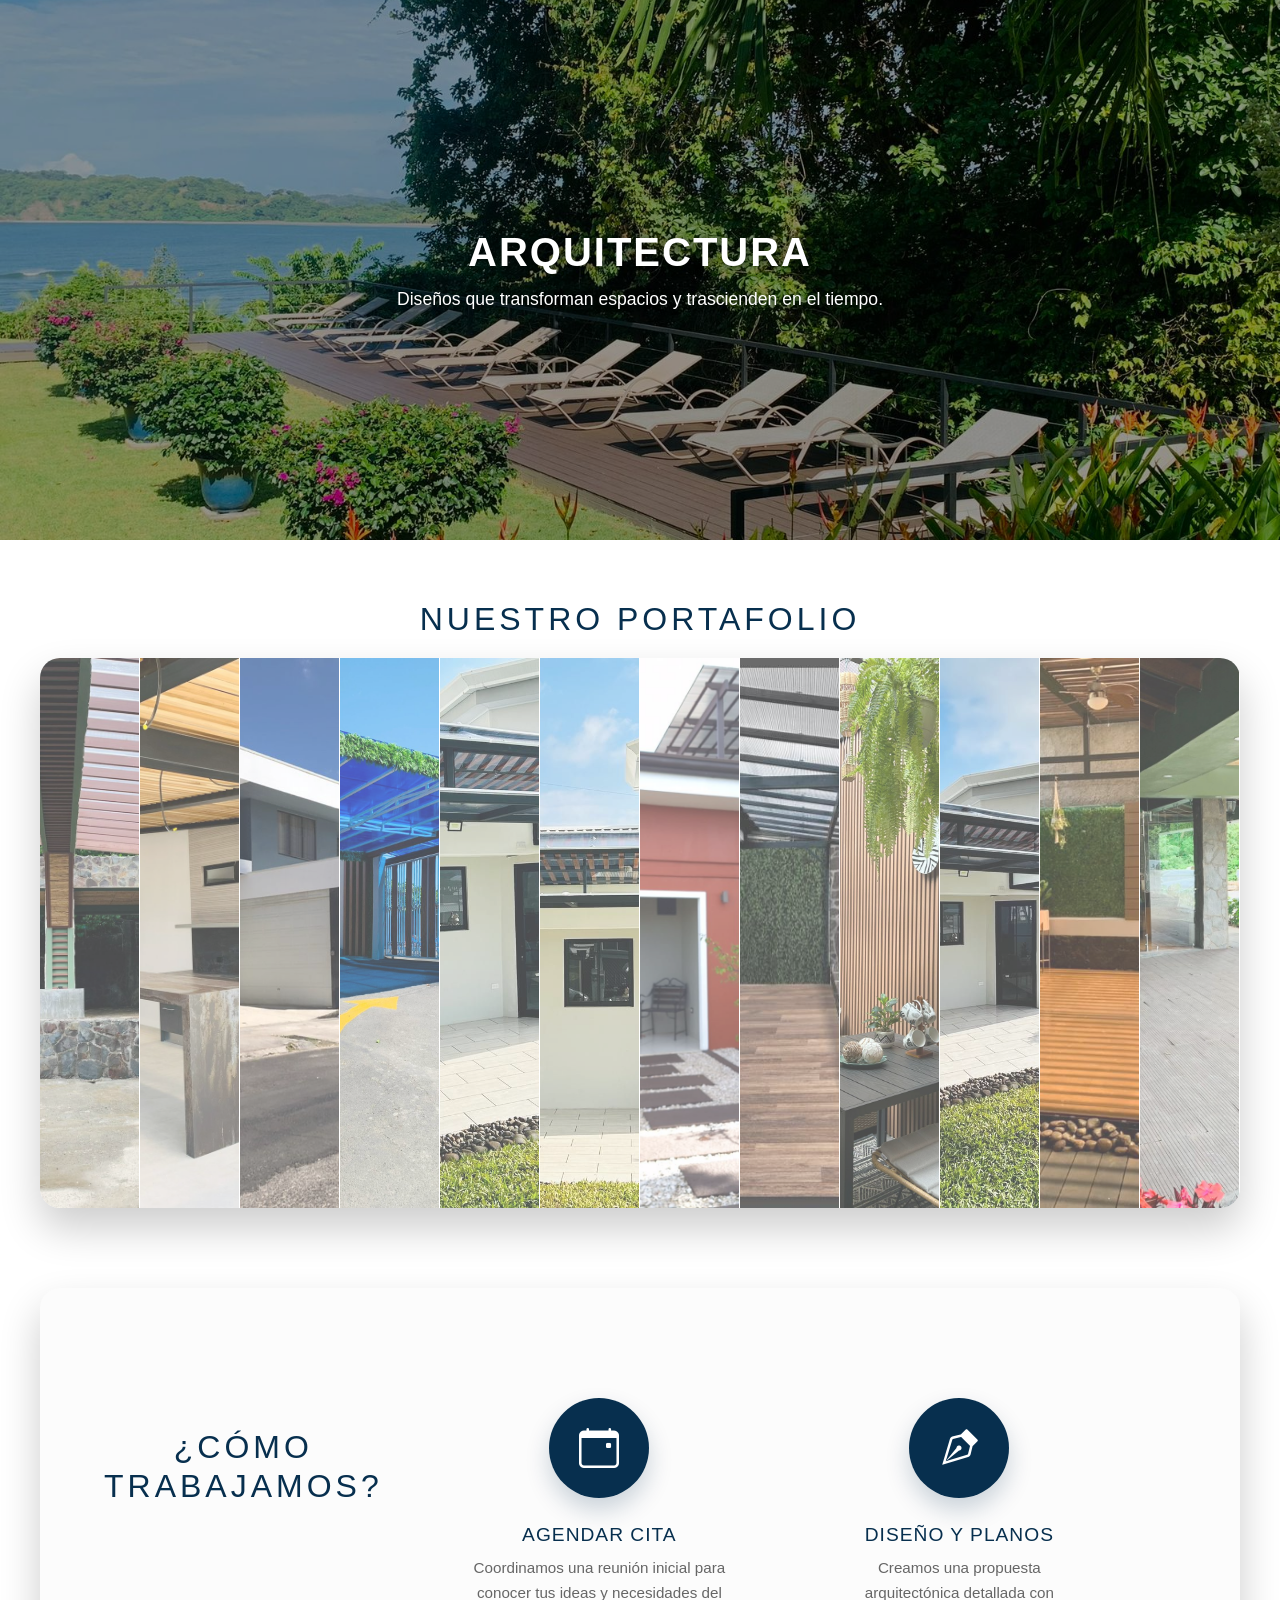
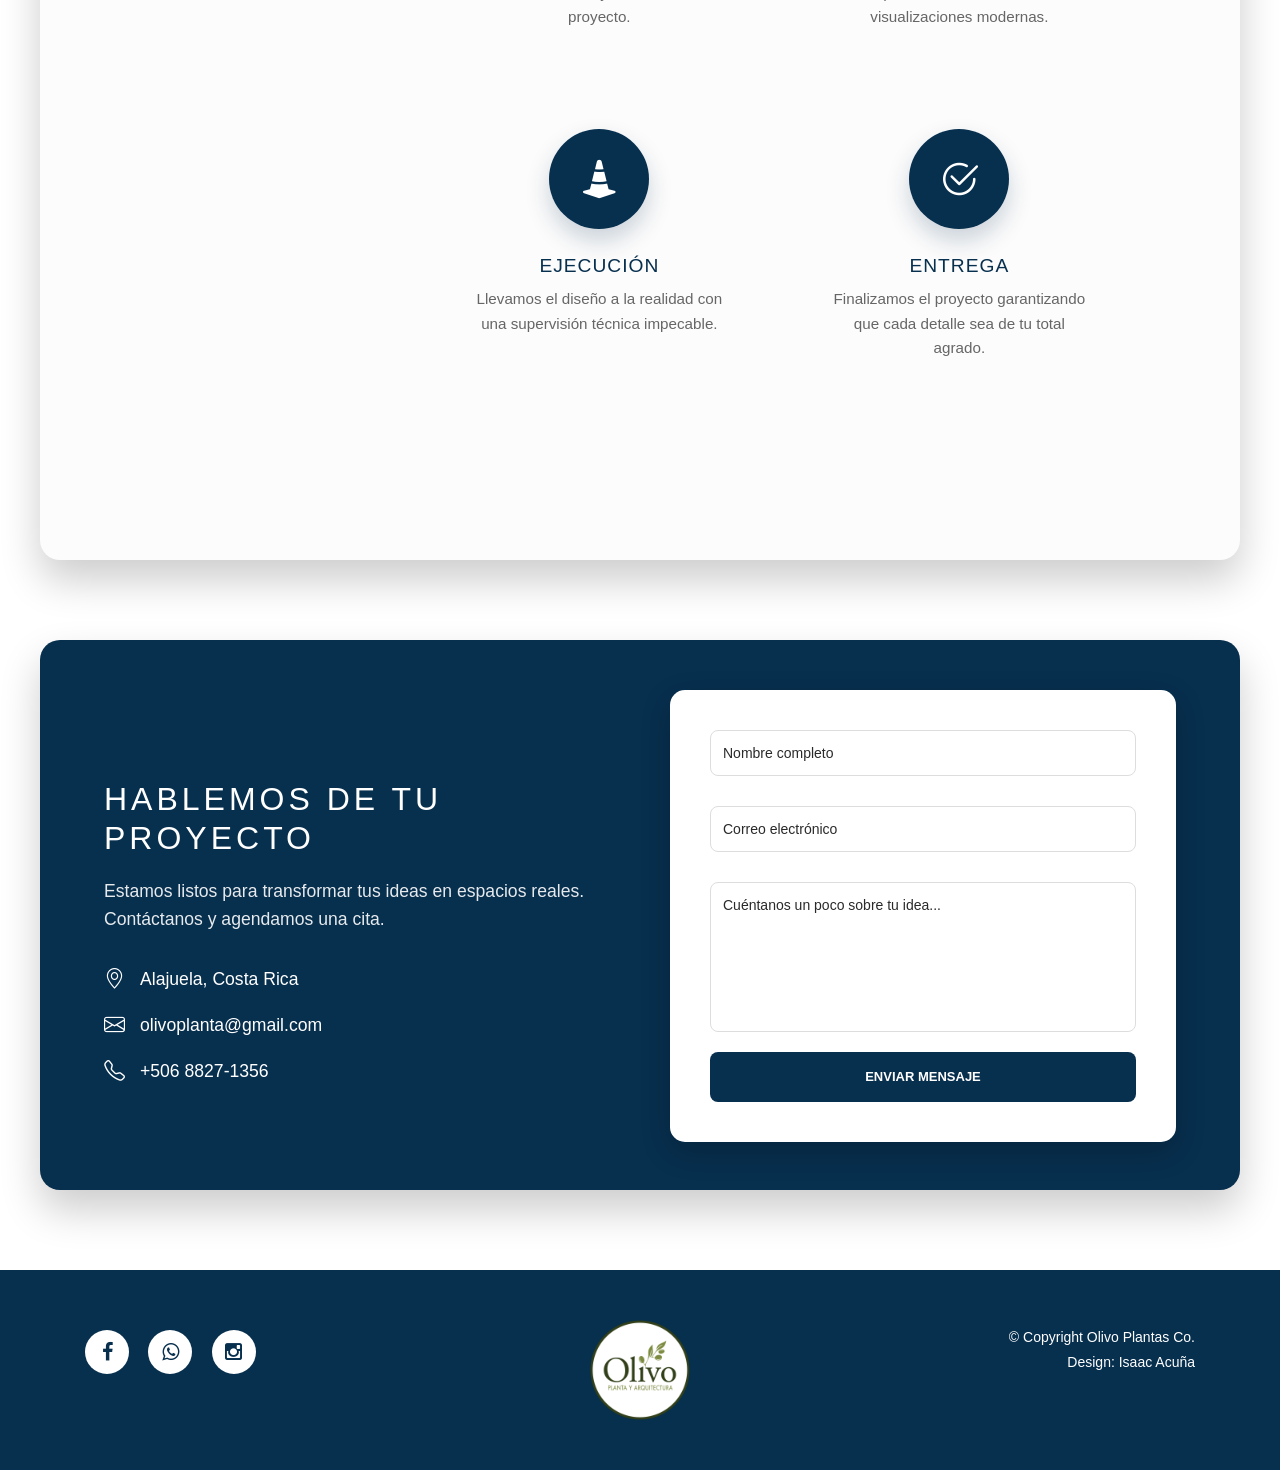
<file: arquitectura.html>
<!doctype html>
<html lang="en">
  <head>
    <meta charset="UTF-8" />
    <meta name="viewport" content="width=device-width, initial-scale=1.0" />
    <title>Arquitectura</title>
    <link
      rel="stylesheet"
      href="https://cdn.jsdelivr.net/npm/bootstrap-icons@1.11.3/font/bootstrap-icons.min.css"
    />
    <link
      rel="stylesheet"
      type="text/css"
      href="assets/css/bootstrap.min.css"
    />

    <link rel="stylesheet" type="text/css" href="assets/css/font-awesome.css" />

    <link rel="stylesheet" href="assets/css/templatemo-klassy-cafe.css" />

    <link rel="stylesheet" href="assets/css/owl-carousel.css" />

    <link rel="stylesheet" href="assets/css/lightbox.css" />

    <link rel="stylesheet" href="assets/css/arquitectura.css" />
  </head>
  <body>
    <div class="hero-container">
      <img
        src="assetsPropio\image\Arquitectura\Arquitectura15.jpeg"
        alt="Arquitectura"
      />
      <div class="hero-text">
        <h1>Arquitectura</h1>
        <p>Diseños que transforman espacios y trascienden en el tiempo.</p>
      </div>
    </div>

    <h2 class="portfolio-title">Nuestro Portafolio</h2>
    <section class="portfolio-accordion" id="portfolio-container"></section>

    <section class="process-section">
      <h2>¿Cómo trabajamos?</h2>
      <div class="process-container">
        <div class="process-step">
          <div class="icon-circle">
            <i class="bi bi-calendar-event"></i>
          </div>
          <h3>Agendar Cita</h3>
          <p>
            Coordinamos una reunión inicial para conocer tus ideas y necesidades
            del proyecto.
          </p>
        </div>

        <div class="process-step">
          <div class="icon-circle">
            <i class="bi bi-vector-pen"></i>
          </div>
          <h3>Diseño y Planos</h3>
          <p>
            Creamos una propuesta arquitectónica detallada con visualizaciones
            modernas.
          </p>
        </div>

        <div class="process-step">
          <div class="icon-circle">
            <i class="bi bi-cone-striped"></i>
          </div>
          <h3>Ejecución</h3>
          <p>
            Llevamos el diseño a la realidad con una supervisión técnica
            impecable.
          </p>
        </div>

        <div class="process-step">
          <div class="icon-circle">
            <i class="bi bi-check2-circle"></i>
          </div>
          <h3>Entrega</h3>
          <p>
            Finalizamos el proyecto garantizando que cada detalle sea de tu
            total agrado.
          </p>
        </div>
      </div>
    </section>

    <section class="contact-section">
      <div class="contact-container">
        <div class="contact-info">
          <h2>Hablemos de tu proyecto</h2>
          <p>
            Estamos listos para transformar tus ideas en espacios reales.
            Contáctanos y agendamos una cita.
          </p>
          <div class="info-item">
            <i class="bi bi-geo-alt"></i>
            <span>Alajuela, Costa Rica</span>
          </div>
          <div class="info-item">
            <i class="bi bi-envelope"></i>
            <span>olivoplanta@gmail.com</span>
          </div>
          <div class="info-item">
            <i class="bi bi-telephone"></i>
            <span>+506 8827-1356</span>
          </div>
        </div>

        <form
          class="contact-form"
          action="https://formspree.io/f/mykbdggb"
          method="POST"
        >
          <input
            type="text"
            name="nombre"
            placeholder="Nombre completo"
            required
          />
          <input
            type="email"
            name="email"
            placeholder="Correo electrónico"
            required
          />
          <textarea
            name="mensaje"
            placeholder="Cuéntanos un poco sobre tu idea..."
            rows="4"
            required
          ></textarea>
          <button type="submit">Enviar Mensaje</button>
        </form>
      </div>
    </section>

    <!-- ***** Footer Start ***** -->
    <footer>
      <div class="container">
        <div class="row">
          <div class="col-lg-4 col-xs-12">
            <div class="right-text-content">
              <ul class="social-icons">
                <li>
                  <a
                    href="https://www.facebook.com/profile.php?id=100063968686211"
                    ><i class="fa fa-facebook"></i
                  ></a>
                </li>
                <li>
                  <a href="https://wa.me/50688271356"
                    ><i class="fa fa-whatsapp"></i
                  ></a>
                </li>
                <li>
                  <a
                    href="https://www.instagram.com/olivoplanta_y_arquitectura/"
                    ><i class="fa fa-instagram"></i
                  ></a>
                </li>
              </ul>
            </div>
          </div>
          <div class="col-lg-4">
            <div class="logo">
              <a href="index.html"
                ><img src="assetsPropio\image\logoOlivoPlantas.png" alt=""
              /></a>
            </div>
          </div>
          <div class="col-lg-4 col-xs-12">
            <div class="left-text-content">
              <p>
                © Copyright Olivo Plantas Co.

                <br />Design: Isaac Acuña
              </p>
            </div>
          </div>
        </div>
      </div>
    </footer>

    <script src="assetsPropio/js/portfolio.js"></script>
  </body>
</html>
</file>
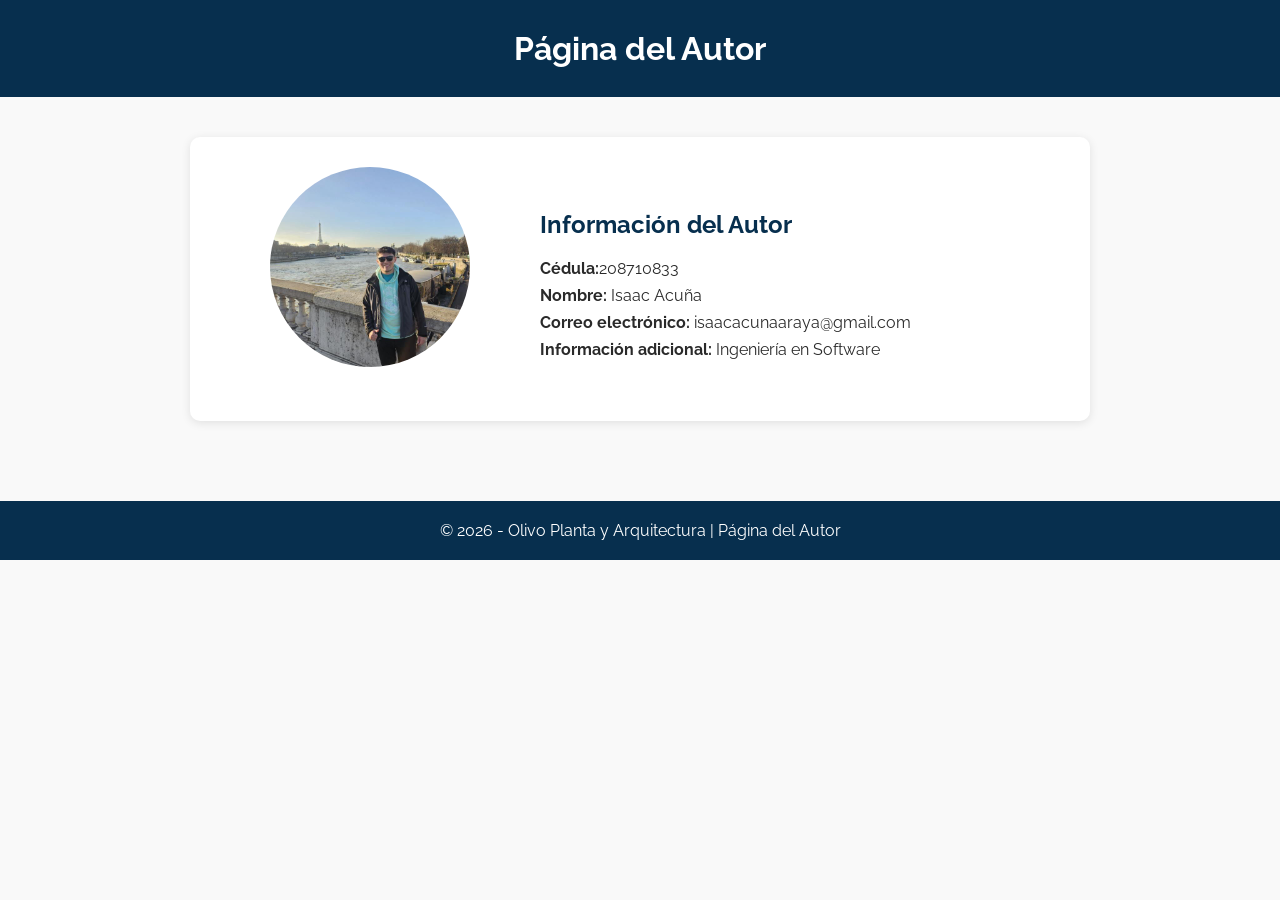
<file: autor.html>
<!doctype html>
<html lang="es">
  <head>
    <meta charset="UTF-8" />
    <meta name="viewport" content="width=device-width, initial-scale=1.0" />
    <title>Página del Autor</title>
    <!-- Fuente opcional desde Google Fonts -->
    <link
      href="https://fonts.googleapis.com/css2?family=Raleway:wght@700&display=swap"
      rel="stylesheet"
    />
    <!-- Enlace al CSS externo -->
    <link rel="stylesheet" href="assets/css/autor.css" />
  </head>
  <body>
    <header>
      <h1>Página del Autor</h1>
    </header>

    <main>
      <section id="autor">
        <div class="foto">
          <img
            src="assetsPropio\image\EquipoTrabajo\autor.jpeg"
            alt="Foto del autor"
          />
        </div>
        <div class="info">
          <h2>Información del Autor</h2>
          <p><strong>Cédula:</strong>208710833</p>
          <p><strong>Nombre:</strong> Isaac Acuña</p>
          <p><strong>Correo electrónico:</strong> isaacacunaaraya@gmail.com</p>
          <p><strong>Información adicional:</strong> Ingeniería en Software</p>
        </div>
      </section>
    </main>

    <footer>© 2026 - Olivo Planta y Arquitectura | Página del Autor</footer>
  </body>
</html>
</file>
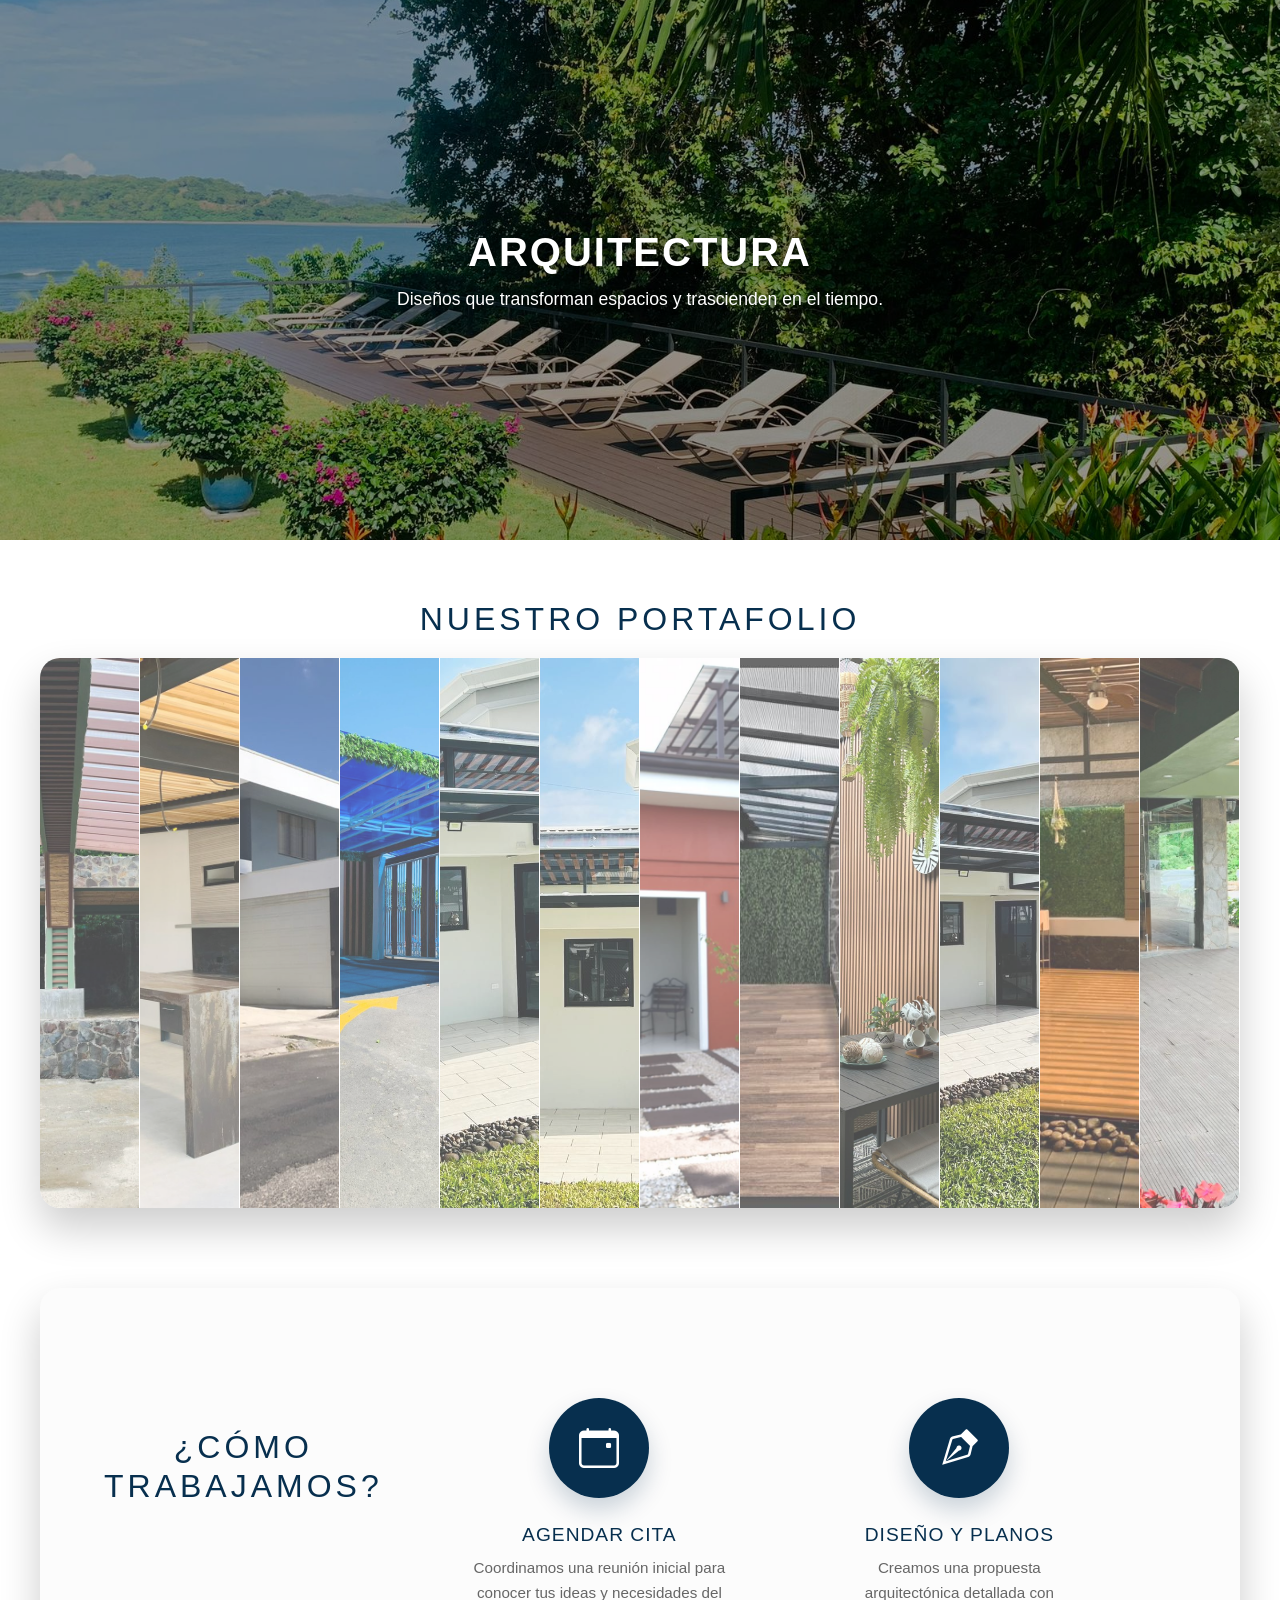
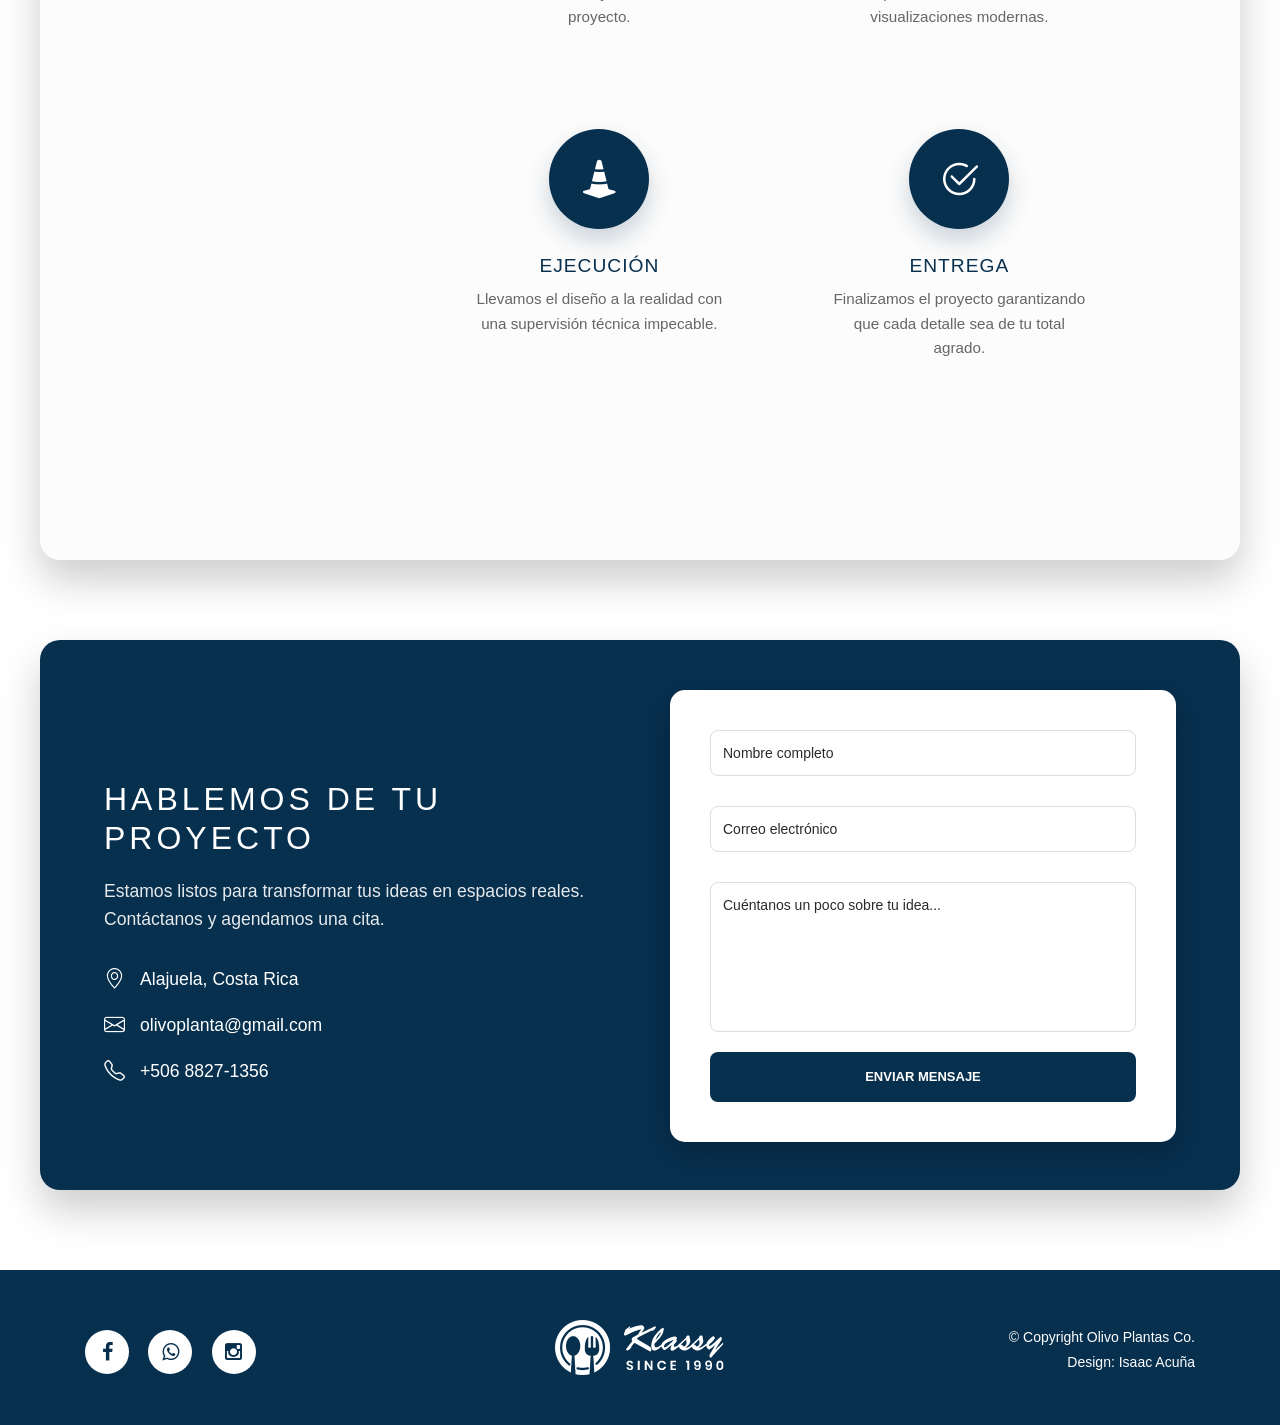
<file: Olivo/OlivoHTML/arquitectura.html>
<!DOCTYPE html>
<html lang="en">
<head>
    <meta charset="UTF-8">
    <meta name="viewport" content="width=device-width, initial-scale=1.0">
    <title>Arquitectura</title>
    <link rel="stylesheet" href="https://cdn.jsdelivr.net/npm/bootstrap-icons@1.11.3/font/bootstrap-icons.min.css">
      <link rel="stylesheet" type="text/css" href="assets/css/bootstrap.min.css">

    <link rel="stylesheet" type="text/css" href="assets/css/font-awesome.css">

    <link rel="stylesheet" href="assets/css/templatemo-klassy-cafe.css">

    <link rel="stylesheet" href="assets/css/owl-carousel.css">

    <link rel="stylesheet" href="assets/css/lightbox.css">

    <link rel="stylesheet" href="assets/css/arquitectura.css">
</head>
<body>
    

<div class="hero-container">
    <img src="assetsPropio\image\Arquitectura\Arquitectura15.jpeg" alt="Arquitectura">
    <div class="hero-text">
        <h1>Arquitectura </h1>
        <p>Diseños que transforman espacios y trascienden en el tiempo.</p>
    </div>
</div>


<h2 class="portfolio-title">Nuestro Portafolio</h2>
<section class="portfolio-accordion">
    <img src="assetsPropio\image\Arquitectura\Arquitectura4.jpeg" alt="">
    <img src="assetsPropio\image\Arquitectura\Arquitectura5.jpeg" alt="">
    <img src="assetsPropio\image\Arquitectura\Arquitectura6.jpeg" alt="">
    <img src="assetsPropio\image\Arquitectura\Arquitectura7.jpeg" alt="">
    <img src="assetsPropio\image\Arquitectura\Arquitectura8.jpeg" alt="">
    <img src="assetsPropio\image\Arquitectura\Arquitectura9.jpeg" alt="">
    <img src="assetsPropio\image\Arquitectura\Arquitectura10.jpeg" alt="">
    <img src="assetsPropio\image\Arquitectura\Arquitectura11.jpeg" alt="">
    <img src="assetsPropio\image\Arquitectura\Arquitectura12.jpeg" alt="">
    <img src="assetsPropio\image\Arquitectura\Arquitectura13.jpeg" alt="">
    <img src="assetsPropio\image\Arquitectura\Arquitectura14.jpeg" alt="">
    <img src="assetsPropio\image\Arquitectura\Arquitectura16.jpeg" alt="">
</section>


<section class="process-section">
    <h2>¿Cómo trabajamos?</h2>
    <div class="process-container">
        <div class="process-step">
            <div class="icon-circle">
                <i class="bi bi-calendar-event"></i>
            </div>
            <h3>Agendar Cita</h3>
            <p>Coordinamos una reunión inicial para conocer tus ideas y necesidades del proyecto.</p>
        </div>

       <div class="process-step">
    <div class="icon-circle">
        <i class="bi bi-vector-pen"></i> 
    </div>
    <h3>Diseño y Planos</h3>
    <p>Creamos una propuesta arquitectónica detallada con visualizaciones modernas.</p>
</div>

        <div class="process-step">
            <div class="icon-circle">
                <i class="bi bi-cone-striped"></i>
            </div>
            <h3>Ejecución</h3>
            <p>Llevamos el diseño a la realidad con una supervisión técnica impecable.</p>
        </div>

        <div class="process-step">
            <div class="icon-circle">
                <i class="bi bi-check2-circle"></i>
            </div>
            <h3>Entrega</h3>
            <p>Finalizamos el proyecto garantizando que cada detalle sea de tu total agrado.</p>
        </div>
    </div>
</section>



<section class="contact-section">
    <div class="contact-container">
        <div class="contact-info">
            <h2>Hablemos de tu proyecto</h2>
            <p>Estamos listos para transformar tus ideas en espacios reales. Contáctanos y agendamos una cita.</p>
            <div class="info-item">
                <i class="bi bi-geo-alt"></i>
                <span>Alajuela, Costa Rica</span>
            </div>
            <div class="info-item">
                <i class="bi bi-envelope"></i>
                <span>olivoplanta@gmail.com</span>
            </div>
            <div class="info-item">
                <i class="bi bi-telephone"></i>
                <span>+506 8827-1356</span>
            </div>
        </div>

      <form class="contact-form" action="https://formspree.io/f/mykbdggb" method="POST">
    <input type="text" name="nombre" placeholder="Nombre completo" required>
    <input type="email" name="email" placeholder="Correo electrónico" required>
    <textarea name="mensaje" placeholder="Cuéntanos un poco sobre tu idea..." rows="4" required></textarea>
    <button type="submit">Enviar Mensaje</button>
</form>
    </div>
</section>



 <!-- ***** Footer Start ***** -->
    <footer>
        <div class="container">
            <div class="row">
                <div class="col-lg-4 col-xs-12">
                    <div class="right-text-content">
                            <ul class="social-icons">
                                <li><a href="https://www.facebook.com/profile.php?id=100063968686211"><i class="fa fa-facebook"></i></a></li>
                                <li><a href="https://wa.me/50688271356"><i class="fa fa-whatsapp"></i></a></li>
                                <li><a href="https://www.instagram.com/olivoplanta_y_arquitectura/"><i class="fa fa-instagram"></i></a></li>
                            </ul>
                    </div>
                </div>
                <div class="col-lg-4">
                    <div class="logo">
                        <a href="index.html"><img src="assets/images/white-logo.png" alt=""></a>
                    </div>
                </div>
                <div class="col-lg-4 col-xs-12">
                    <div class="left-text-content">
                        <p>© Copyright Olivo Plantas Co.
                        
                        <br>Design: Isaac Acuña </p>
                    </div>
                </div>
            </div>
        </div>
    </footer>



</body>
</html>
</file>
<file: assets/css/templatemo-klassy-cafe.css>
/*

TemplateMo 558 Klassy Cafe

https://templatemo.com/tm-558-klassy-cafe

*/

/* ---------------------------------------------
Table of contents
------------------------------------------------
01. font & reset css
02. reset
03. global styles
04. header
05. banner
06. features
07. testimonials
08. contact
09. footer
10. preloader
11. search
12. portfolio

--------------------------------------------- */
/* 
---------------------------------------------
font & reset css
--------------------------------------------- 
*/
@import url("https://fonts.googleapis.com/css?family=Poppins:100,200,300,400,500,600,700,800,900");
/* 
---------------------------------------------
reset
--------------------------------------------- 
*/
html,
body,
div,
span,
applet,
object,
iframe,
h1,
h2,
h3,
h4,
h5,
h6,
p,
blockquote,
div pre,
a,
abbr,
acronym,
address,
big,
cite,
code,
del,
dfn,
em,
font,
img,
ins,
kbd,
q,
s,
samp,
small,
strike,
strong,
sub,
sup,
tt,
var,
b,
u,
i,
center,
dl,
dt,
dd,
ol,
ul,
li,
figure,
header,
nav,
section,
article,
aside,
footer,
figcaption {
  margin: 0;
  padding: 0;
  border: 0;
  outline: 0;
}

.clearfix:after {
  content: ".";
  display: block;
  clear: both;
  visibility: hidden;
  line-height: 0;
  height: 0;
}

.clearfix {
  display: inline-block;
}

html[xmlns] .clearfix {
  display: block;
}

* html .clearfix {
  height: 1%;
}

ul,
li {
  padding: 0;
  margin: 0;
  list-style: none;
}

header,
nav,
section,
article,
aside,
footer,
hgroup {
  display: block;
}

* {
  box-sizing: border-box;
}

html,
body {
  font-family: "Poppins", sans-serif;
  font-weight: 400;
  background-color: #fff;
  font-size: 16px;
  -ms-text-size-adjust: 100%;
  -webkit-font-smoothing: antialiased;
  -moz-osx-font-smoothing: grayscale;
}

a {
  text-decoration: none !important;
}

h1,
h2,
h3,
h4,
h5,
h6 {
  margin-top: 0px;
  margin-bottom: 0px;
}

ul {
  margin-bottom: 0px;
}

p {
  font-size: 14px;
  line-height: 25px;
  color: #2a2a2a;
}

/* 
---------------------------------------------
global styles
--------------------------------------------- 
*/
html,
body {
  background: #fff;
  font-family: "Poppins", sans-serif;
}

::selection {
  background: #072f4e;
  color: #fff;
}

::-moz-selection {
  background: #072f4e;
  color: #fff;
}

@media (max-width: 991px) {
  html,
  body {
    overflow-x: hidden;
  }
  .mobile-top-fix {
    margin-top: 30px;
    margin-bottom: 0px;
  }
  .mobile-bottom-fix {
    margin-bottom: 30px;
  }
  .mobile-bottom-fix-big {
    margin-bottom: 60px;
  }
}

.main-white-button a {
  font-size: 13px;
  color: #072f4e;
  background-color: #fff;
  padding: 12px 25px;
  display: inline-block;
  border-radius: 3px;
  font-weight: 600;
  transition: all 0.3s;
}

.main-white-button a:hover {
  opacity: 0.9;
}

.main-text-button a {
  font-size: 13px;
  color: #fff;
  font-weight: 600;
  transition: all 0.3s;
}

.main-text-button a:hover {
  opacity: 0.9;
}

.section-heading h6 {
  position: relative;
  font-size: 15px;
  color: #072f4e;
  font-weight: 500;
  letter-spacing: 2px;
  text-transform: uppercase;
  padding-left: 40px;
}

.section-heading h6:before {
  width: 30px;
  height: 1px;
  content: "";
  position: absolute;
  left: 0;
  top: 8px;
  background-color: #072f4e;
}

.section-heading h2 {
  line-height: 40px;
  margin-top: 20px;
  margin-bottom: 25px;
  font-size: 30px;
  font-weight: 900;
  color: #2a2a2a;
}

/* 
---------------------------------------------
header
--------------------------------------------- 
*/

.background-header {
  background-color: #fff;
  height: 80px !important;
  position: fixed !important;
  top: 0px;
  left: 0px;
  right: 0px;
  box-shadow: 0px 0px 10px rgba(0, 0, 0, 0.15) !important;
}

.background-header .logo,
.background-header .main-nav .nav li a {
  color: #1e1e1e !important;
}

.background-header .main-nav .nav li:hover a {
  color: #072f4e !important;
}

.background-header .nav li a.active {
  color: #072f4e !important;
}

.header-area {
  background-color: #fff;
  position: absolute;
  top: 0px;
  left: 0px;
  right: 0px;
  z-index: 100;
  height: 100px;
  transition: all 0.5s ease 0s;
}

.header-area .main-nav {
  min-height: 80px;
  background: transparent;
  display: flex;                  /* flexbox para logo + menú */
  justify-content: space-between; /* logo a la izquierda, menú a la derecha */
  align-items: center;            /* centrado vertical */
}

/* Antes estaba pensado para texto, ahora lo dejamos limpio */
.header-area .main-nav .logo {
  float: left;
  transition: all 0.3s ease 0s;
  line-height: normal; /* quitar line-height de texto */
  font-size: 0;        /* anula tamaño de fuente */
  color: inherit;      /* no aplica color de texto */
}

.header-area .main-nav .logo img {
  max-width: 80px;
  height: auto;
  display: block;
}


.background-header .main-nav .logo {
  line-height: normal; /* ya no aplica line-height de texto */
}

.background-header .nav {
  margin-top: 20px !important;
}

.header-area .main-nav .nav {
  float: right;
  margin-top: 30px;
  margin-right: 0px;
  background-color: transparent;
  transition: all 0.3s ease 0s;
  position: relative;
  z-index: 999;
}

.header-area .main-nav .nav li {
  padding-left: 15px;
  padding-right: 15px;
}

.header-area .main-nav .nav li:last-child {
  padding-right: 0px;
}

.header-area .main-nav .nav li a {
  display: block;
  font-weight: 600;
  font-size: 15px;
  color: #2a2a2a;
  text-transform: capitalize;
  transition: all 0.3s ease 0s;
  height: 40px;
  line-height: 40px;
  border: transparent;
  letter-spacing: 1px;
}

.header-area .main-nav .nav li:hover a,
.header-area .main-nav .nav li a.active {
  color: #072f4e !important;
}

.background-header .main-nav .nav li:hover a,
.background-header .main-nav .nav li a.active {
  color: #072f4e !important;
  opacity: 1;
}

.header-area .main-nav .nav li.submenu {
  position: relative;
  padding-right: 30px;
}

.header-area .main-nav .nav li.submenu:after {
  font-family: FontAwesome;
  content: "\f107";
  font-size: 12px;
  color: #2a2a2a;
  position: absolute;
  right: 18px;
  top: 12px;
}

.background-header .main-nav .nav li.submenu:after {
  color: #2a2a2a;
}

.header-area .main-nav .nav li.submenu ul {
  position: absolute;
  width: 200px;
  box-shadow: 0 2px 28px 0 rgba(0, 0, 0, 0.06);
  overflow: hidden;
  top: 50px;
  opacity: 0;
  transform: translateY(+2em);
  visibility: hidden;
  z-index: -1;
  transition:
    all 0.3s ease-in-out 0s,
    visibility 0s linear 0.3s,
    z-index 0s linear 0.01s;
}

.header-area .main-nav .nav li.submenu ul li {
  margin-left: 0px;
  padding-left: 0px;
  padding-right: 0px;
}

.header-area .main-nav .nav li.submenu ul li a {
  opacity: 1;
  display: block;
  background: #f7f7f7;
  color: #2a2a2a !important;
  padding-left: 20px;
  height: 40px;
  line-height: 40px;
  -webkit-transition: all 0.3s ease 0s;
  -moz-transition: all 0.3s ease 0s;
  -o-transition: all 0.3s ease 0s;
  transition: all 0.3s ease 0s;
  position: relative;
  font-size: 13px;
  font-weight: 400;
  border-bottom: 1px solid #eee;
}

.header-area .main-nav .nav li.submenu ul li a:hover {
  background: #fff;
  color: #072f4e !important;
  padding-left: 25px;
}

.header-area .main-nav .nav li.submenu ul li a:hover:before {
  width: 3px;
}

.header-area .main-nav .nav li.submenu:hover ul {
  visibility: visible;
  opacity: 1;
  z-index: 1;
  transform: translateY(0%);
  transition-delay: 0s, 0s, 0.3s;
}

.header-area .main-nav .menu-trigger {
  cursor: pointer;
  display: block;
  position: absolute;
  top: 33px;
  width: 32px;
  height: 40px;
  text-indent: -9999em;
  z-index: 99;
  right: 40px;
  display: none;
}

.background-header .main-nav .menu-trigger {
  top: 23px;
}

.header-area .main-nav .menu-trigger span,
.header-area .main-nav .menu-trigger span:before,
.header-area .main-nav .menu-trigger span:after {
  -moz-transition: all 0.4s;
  -o-transition: all 0.4s;
  -webkit-transition: all 0.4s;
  transition: all 0.4s;
  background-color: #1e1e1e;
  display: block;
  position: absolute;
  width: 30px;
  height: 2px;
  left: 0;
}

.background-header .main-nav .menu-trigger span,
.background-header .main-nav .menu-trigger span:before,
.background-header .main-nav .menu-trigger span:after {
  background-color: #1e1e1e;
}

.header-area .main-nav .menu-trigger span:before,
.header-area .main-nav .menu-trigger span:after {
  -moz-transition: all 0.4s;
  -o-transition: all 0.4s;
  -webkit-transition: all 0.4s;
  transition: all 0.4s;
  background-color: #1e1e1e;
  display: block;
  position: absolute;
  width: 30px;
  height: 2px;
  left: 0;
  width: 75%;
}

.background-header .main-nav .menu-trigger span:before,
.background-header .main-nav .menu-trigger span:after {
  background-color: #1e1e1e;
}

.header-area .main-nav .menu-trigger span:before,
.header-area .main-nav .menu-trigger span:after {
  content: "";
}

.header-area .main-nav .menu-trigger span {
  top: 16px;
}

.header-area .main-nav .menu-trigger span:before {
  -moz-transform-origin: 33% 100%;
  -ms-transform-origin: 33% 100%;
  -webkit-transform-origin: 33% 100%;
  transform-origin: 33% 100%;
  top: -10px;
  z-index: 10;
}

.header-area .main-nav .menu-trigger span:after {
  -moz-transform-origin: 33% 0;
  -ms-transform-origin: 33% 0;
  -webkit-transform-origin: 33% 0;
  transform-origin: 33% 0;
  top: 10px;
}

.header-area .main-nav .menu-trigger.active span,
.header-area .main-nav .menu-trigger.active span:before,
.header-area .main-nav .menu-trigger.active span:after {
  background-color: transparent;
  width: 100%;
}

.header-area .main-nav .menu-trigger.active span:before {
  -moz-transform: translateY(6px) translateX(1px) rotate(45deg);
  -ms-transform: translateY(6px) translateX(1px) rotate(45deg);
  -webkit-transform: translateY(6px) translateX(1px) rotate(45deg);
  transform: translateY(6px) translateX(1px) rotate(45deg);
  background-color: #1e1e1e;
}

.background-header .main-nav .menu-trigger.active span:before {
  background-color: #1e1e1e;
}

.header-area .main-nav .menu-trigger.active span:after {
  -moz-transform: translateY(-6px) translateX(1px) rotate(-45deg);
  -ms-transform: translateY(-6px) translateX(1px) rotate(-45deg);
  -webkit-transform: translateY(-6px) translateX(1px) rotate(-45deg);
  transform: translateY(-6px) translateX(1px) rotate(-45deg);
  background-color: #1e1e1e;
}

.background-header .main-nav .menu-trigger.active span:after {
  background-color: #1e1e1e;
}

.header-area.header-sticky {
  min-height: 80px;
}

.header-area .nav {
  margin-top: 30px;
}

.header-area.header-sticky .nav li a.active {
  color: #072f4e;
}

@media (max-width: 1200px) {
  .header-area .main-nav .nav li {
    padding-left: 12px;
    padding-right: 12px;
  }
  .header-area .main-nav:before {
    display: none;
  }
}

@media (max-width: 767px) {
  .header-area .main-nav .logo {
    color: #1e1e1e;
  }
  .header-area.header-sticky .nav li a:hover,
  .header-area.header-sticky .nav li a.active {
    color: #072f4e !important;
    opacity: 1;
  }
  .header-area.header-sticky .nav li.search-icon a {
    width: 100%;
  }
  .header-area {
    background-color: #f7f7f7;
    padding: 0px 15px;
    height: 100px;
    box-shadow: none;
    text-align: center;
  }
  .header-area .container {
    padding: 0px;
  }
  .header-area .logo {
    margin-left: 30px;
  }
  .header-area .menu-trigger {
    display: block !important;
  }
  .header-area .main-nav {
    overflow: hidden;
  }
  .header-area .main-nav .nav {
    float: none;
    width: 100%;
    display: none;
    -webkit-transition: all 0s ease 0s;
    -moz-transition: all 0s ease 0s;
    -o-transition: all 0s ease 0s;
    transition: all 0s ease 0s;
    margin-left: 0px;
  }
  .header-area .main-nav .nav li:first-child {
    border-top: 1px solid #eee;
  }
  .header-area.header-sticky .nav {
    margin-top: 100px !important;
  }
  .header-area .main-nav .nav li {
    width: 100%;
    background: #fff;
    border-bottom: 1px solid #eee;
    padding-left: 0px !important;
    padding-right: 0px !important;
  }
  .header-area .main-nav .nav li a {
    height: 50px !important;
    line-height: 50px !important;
    padding: 0px !important;
    border: none !important;
    background: #f7f7f7 !important;
    color: #191a20 !important;
  }
  .header-area .main-nav .nav li a:hover {
    background: #eee !important;
    color: #072f4e !important;
  }
  .header-area .main-nav .nav li.submenu ul {
    position: relative;
    visibility: inherit;
    opacity: 1;
    z-index: 1;
    transform: translateY(0%);
    transition-delay: 0s, 0s, 0.3s;
    top: 0px;
    width: 100%;
    box-shadow: none;
    height: 0px;
  }
  .header-area .main-nav .nav li.submenu ul li a {
    font-size: 12px;
    font-weight: 400;
  }
  .header-area .main-nav .nav li.submenu ul li a:hover:before {
    width: 0px;
  }
  .header-area .main-nav .nav li.submenu ul.active {
    height: auto !important;
  }
  .header-area .main-nav .nav li.submenu:after {
    color: #3b566e;
    right: 25px;
    font-size: 14px;
    top: 15px;
  }
  .header-area .main-nav .nav li.submenu:hover ul,
  .header-area .main-nav .nav li.submenu:focus ul {
    height: 0px;
  }
}

@media (min-width: 767px) {
  .header-area .main-nav .nav {
    display: flex !important;
  }
}

/* 
---------------------------------------------
banner
--------------------------------------------- 
*/

#top {
  padding-top: 100px;
}

#top .col-lg-4,
#top .col-lg-8 {
  padding: 0px;
}

#top .left-content {
  background-color: #072f4e; /*Cambio de color sobre el banner*/
  background-position: center center;
  background-repeat: no-repeat;
  background-size: cover;
  position: relative;
  width: 100%;
  height: 100%;
}

#top .left-content .inner-content {
  position: absolute;
  top: 50%;
  left: 50%;
  transform: translate(-50%, -50%);
  text-align: center; /* centramos todo el contenido */
}

/* Logo encima del texto */
#top .left-content .inner-content img {
  max-width: 100px;   /* mismo tamaño que en el footer */
  height: auto;
  display: block;
  margin: 0 auto 15px auto; /* centrado y con espacio debajo */
}

#top .left-content h4 {
  font-family: "Dancing Script", cursive;
  color: #fff;
  font-size: 54px;
  font-weight: 700;
}


#top .left-content h6 {
  font-size: 15px;
  text-transform: uppercase;
  font-weight: 600;
  color: #fff;
  letter-spacing: 3px;
  margin-top: 5px;
}

#top .left-content .main-white-button {
  margin-top: 25px;
  margin-bottom: 10px;
}

#top .left-content .main-white-button a {
  display: inline-block;
}

/* ==== Main CSS === */
.img-fill {
  width: 100%;
  display: block;
  overflow: hidden;
  position: relative;
  text-align: center;
}

.img-fill img {
  min-height: 100%;
  min-width: 100%;
  position: relative;
  display: inline-block;
  max-width: none;
}

*,
*:before,
*:after {
  -webkit-box-sizing: border-box;
  box-sizing: border-box;
  -webkit-font-smoothing: antialiased;
  -moz-osx-font-smoothing: grayscale;
}

.Grid1k {
  padding: 0 15px;
  max-width: 1200px;
  margin: auto;
}

.blocks-box,
.slick-slider {
  margin: 0;
  padding: 0 !important;
}

.slick-slide {
  float: left /* If RTL Make This Right */;
  padding: 0;
}

/* ==== Slider Style === 

Esto fue modificado el 27/2/2026 y se agregó el .Modern-Slider .item .img-fill img 
.Modern-Slider .item .img-fill{
  height:100%;
  max-height: 700px;
  background:#000;
}
*/
.Modern-Slider .item .img-fill {
  height: 700px; /* Forzamos una altura fija en lugar de 100% */
  background: #000;
  overflow: hidden; /* Asegura que nada sobresalga */
  display: flex; /* Ayuda a alinear la imagen interna */
  align-items: center;
}

.Modern-Slider .item .img-fill img {
  width: 100%;
  height: 100%;
  object-fit: cover; /* Evita que las fotos se estiren o se vean raras */
  object-position: center; /* Mantiene el enfoque en el centro de la obra/planta */
}

.Modern-Slider .item .info > div {
  display: inline-block !important;
  vertical-align: middle;
}

.Modern-Slider .NextArrow {
  position: absolute;
  top: 50%;
  transform: translateY(-25px);
  right: 30px;
  width: 50px;
  height: 50px;
  background-color: #072f4e;
  border: 0 none;
  line-height: 44px;
  border-radius: 50%;
  text-align: center;
  font-size: 36px;
  font-family: "FontAwesome";
  color: #fff;
  z-index: 5;
  outline: none;
  opacity: 0.3;
  transition: all 0.3s;
}

.Modern-Slider .NextArrow:hover {
  opacity: 1;
}

.Modern-Slider .NextArrow:before {
  content: "\f105";
}

.Modern-Slider .PrevArrow {
  position: absolute;
  top: 50%;
  transform: translateY(-25px);
  left: 30px;
  width: 50px;
  height: 50px;
  background-color: #072f4e;
  border: 0 none;
  line-height: 44px;
  border-radius: 50%;
  text-align: center;
  font-size: 36px;
  font-family: "FontAwesome";
  color: #fff;
  z-index: 5;
  outline: none;
  opacity: 0.3;
  transition: all 0.3s;
}

.Modern-Slider .PrevArrow:hover {
  opacity: 1;
}

.Modern-Slider .PrevArrow:before {
  content: "\f104";
}

ul.slick-dots {
  display: none !important;
}

.Modern-Slider .item.slick-active {
  animation: Slick-FastSwipeIn 1s both;
}

.Modern-Slider .buttons {
  position: relative;
}

.Modern-Slider {
  background: #000;
}

/* ==== Slick Slider Css Ruls === */
.slick-slider {
  position: relative;
  display: block;
  -webkit-user-select: none;
  -moz-user-select: none;
  -ms-user-select: none;
  user-select: none;
  -webkit-touch-callout: none;
  -khtml-user-select: none;
  -ms-touch-action: pan-y;
  touch-action: pan-y;
  -webkit-tap-highlight-color: transparent;
}
.slick-list {
  position: relative;
  display: block;
  overflow: hidden;
  margin: 0;
  padding: 0;
}
.slick-list:focus {
  outline: none;
}
.slick-list.dragging {
  cursor: hand;
}
.slick-slider .slick-track,
.slick-slider .slick-list {
  -webkit-transform: translate3d(0, 0, 0);
  -ms-transform: translate3d(0, 0, 0);
  transform: translate3d(0, 0, 0);
}
.slick-track {
  position: relative;
  top: 0;
  left: 0;
  display: block;
}
.slick-track:before,
.slick-track:after {
  display: table;
  content: "";
}
.slick-track:after {
  clear: both;
}
.slick-loading .slick-track {
  visibility: hidden;
}
.slick-slide {
  display: none;
  float: left /* If RTL Make This Right */;
  height: 100%;
  min-height: 1px;
}
.slick-slide.dragging img {
  pointer-events: none;
}
.slick-initialized .slick-slide {
  display: block;
}
.slick-loading .slick-slide {
  visibility: hidden;
}
.slick-vertical .slick-slide {
  display: block;
  height: auto;
  border: 1px solid transparent;
}

/*
---------------------------------------------
menu
---------------------------------------------
*/

#menu {
  margin-top: 120px;
  background-color: #fffafa;
  padding: 120px 0px;
}

#menu .section-heading {
  margin-bottom: 80px;
}

.card {
  margin: 0 auto;
  max-width: 100%;
  min-height: 400px;
  overflow: hidden;
  background-size: cover;
  background-repeat: no-repeat;
  overflow: hidden;
}

.card1 {
  background-image: url(../images/menu-item-01.jpg);
}
.card2 {
  background-image: url(../images/menu-item-02.jpg);
}
.card3 {
  background-image: url(../images/menu-item-03.jpg);
}
.card4 {
  background-image: url(../images/menu-item-04.jpg);
}
.card5 {
  background-image: url(../images/menu-item-05.jpg);
}

.info {
  position: relative;
  width: 100%;
  background-color: #072f4e;
  border: 1px solid #072f4e;
  transform: translateY(100%) translateY(120px) translateZ(0);
  transition: transform 0.5s ease-out;
}

.card:hover .info,
.card:hover .info:before {
  transform: translateY(200px) translateZ(0);
}

.title {
  margin: 0;
  padding: 30px 30px 20px 30px;
  font-size: 20px;
  font-weight: 700;
  color: #fff;
}

.description {
  padding: 0px 30px;
  color: #fff;
}

#menu .price h6 {
  position: absolute;
  width: 70px;
  height: 70px;
  background-color: #072f4e;
  font-size: 20px;
  font-weight: 700;
  color: #fff;
  border-radius: 3px;
  text-align: center;
  line-height: 70px;
}

#menu .card .main-text-button {
  margin-left: 30px;
  margin-top: 20px;
  padding-bottom: 30px;
}

#menu .owl-menu-item {
  position: relative;
}

#menu .owl-nav {
  text-align: center;
  position: absolute;
  width: 100%;
  bottom: -80px;
  transform: translateY(5px);
}

#menu .owl-dots {
  display: none;
}

#menu .owl-nav .owl-prev {
  margin-right: 10px;
  outline: none;
}

#menu .owl-nav .owl-prev span,
#menu .owl-nav .owl-next span {
  opacity: 0;
}

#menu .owl-nav .owl-prev:before {
  display: inline-block;
  font-family: "FontAwesome";
  color: #072f4e;
  font-size: 25px;
  font-weight: 700;
  content: "\f104";
}

#menu .owl-nav .owl-prev {
  opacity: 0.75;
  transition: all 0.5s;
}

#menu .owl-nav .owl-prev:hover {
  opacity: 1;
}

#menu .owl-nav .owl-next {
  opacity: 0.75;
  transition: all 0.5s;
}

#menu .owl-nav .owl-next:hover {
  opacity: 1;
}

#menu .owl-nav .owl-next {
  margin-left: 10px;
  outline: none;
}

#menu .owl-nav .owl-next:before {
  display: inline-block;
  font-family: "FontAwesome";
  color: #072f4e;
  font-size: 25px;
  font-weight: 700;
  content: "\f105";
}

/*
---------------------------------------------
chefs
---------------------------------------------
*/

#chefs {
  padding-top: 120px;
}

#chefs .section-heading {
  margin-bottom: 70px;
}

#chefs .section-heading h6 {
  padding-left: 0px;
}

#chefs .section-heading h6:before {
  display: none;
}

#chefs .chef-item {
  text-align: center;
  border: 1px solid #afafaf;
  padding: 5px;
  transition: all 0.5s;
  border-radius: 3px;
  /* CAMBIOS PARA IGUALAR TAMAÑO */
  display: flex;
  flex-direction: column;
  height: 100%;
}

#chefs .chef-item:hover {
  border-color: #072f4e;
}

#chefs .chef-item:hover .down-content h4 {
  color: #072f4e;
}

#chefs .chef-item .thumb {
  position: relative;
  /* ALTURA FIJA PARA EL CONTENEDOR */
  height: 380px;
  overflow: hidden;
}

#chefs .chef-item .thumb img {
  width: 100%;
  /* AJUSTE DE IMAGEN */
  height: 100%;
  object-fit: cover;
  position: relative;
}

#chefs .chef-item .thumb .overlay {
  position: absolute;
  background-color: #2a2a2a;
  border-radius: 3px;
  top: 0;
  bottom: 0;
  left: 0;
  right: 0;
  z-index: 1;
  opacity: 0;
  visibility: hidden;
  transition: all 0.3s;
}

#chefs .chef-item .thumb ul.social-icons {
  position: absolute;
  z-index: 11;
  top: 50%;
  left: 50%;
  transform: translate(-50%, -50%);
  width: 100%;
  transition: all 0.5s;
  opacity: 0;
  visibility: hidden;
}

#chefs .chef-item .thumb ul.social-icons li {
  display: inline-block;
  margin: 0px 5px;
}

#chefs .chef-item .thumb ul.social-icons li a {
  width: 40px;
  height: 40px;
  background-color: #fff;
  color: #2a2a2a;
  border-radius: 50%;
  text-align: center;
  line-height: 40px;
  display: inline-block;
  transition: all 0.5s;
}

#chefs .chef-item .thumb ul.social-icons li a:hover {
  background-color: #072f4e;
}

#chefs .chef-item:hover .overlay {
  opacity: 0.9;
  visibility: visible;
}

#chefs .chef-item:hover ul.social-icons {
  opacity: 1;
  visibility: visible;
}

#chefs .chef-item .down-content {
  padding: 20px 0px;
  /* EXPANSIÓN UNIFORME */
  flex-grow: 1;
  display: flex;
  flex-direction: column;
  justify-content: center;
}

#chefs .chef-item .down-content h4 {
  transition: all 0.3s;
  font-size: 20px;
  font-weight: 700;
  color: #2a2a2a;
}

#chefs .chef-item .down-content span {
  font-size: 14px;
  color: #2a2a2a;
}

/* Aplicar el estilo del párrafo al h2 de la sección equipo */
#chefs .section-heading h2 {
    color: #666 !important;         /* El mismo gris del párrafo */
    font-size: 1.1rem !important;   /* El mismo tamaño de fuente */
    line-height: 1.8 !important;    /* El mismo interlineado */
    font-weight: 400 !important;    /* Peso normal, no negrita */
    max-width: 900px;               /* Limita el ancho como el p */
    margin: 10px auto 0 auto;       /* Lo centra */
    text-transform: none;           /* Quita mayúsculas automáticas */
}

/* 
---------------------------------------------
reservation
--------------------------------------------- 
*/

#reservation .section-heading {
  margin-bottom: 30px;
}

#reservation .section-heading h6 {
  color: #fff;
}

#reservation .section-heading h2 {
  color: #fff;
  font-weight: 700;
}

#reservation .section-heading h6:before {
  background-color: #fff;
}

#reservation p {
  color: #fff;
  margin-bottom: 65px;
}

#reservation {
  margin-top: 120px;
  padding: 120px 0px;
  background-image: url(../images/reservation-bg.jpg);
  background-position: center center;
  background-repeat: no-repeat;
  background-size: cover;
}

#reservation .phone,
#reservation .message {
  background-color: #fff;
  border-radius: 5px;
  text-align: center;
  padding: 0px 0px 20px 0px;
}

#reservation .phone i,
#reservation .message i {
  width: 70px;
  height: 70px;
  display: inline-block;
  text-align: center;
  line-height: 70px;
  color: #fff;
  background-color: #072f4e;
  border-radius: 50%;
  font-size: 24px;
  margin-top: -35px;
  text-align: center;
  margin-left: auto;
  margin-right: auto;
}

#reservation .phone h4,
#reservation .message h4 {
  font-size: 20px;
  font-weight: 700;
  margin-top: 15px;
  margin-bottom: 10px;
}

#reservation .phone span a,
#reservation .message span a {
  font-size: 14px;
  color: #2a2a2a;
  transition: all 0.3s;
}

#reservation .phone span a:hover,
#reservation .message span a:hover {
  color: #072f4e;
}

#contact {
  margin-left: 30px;
  padding: 45px 30px;
  background-color: #fff;
  border-radius: 5px;
}

#contact h4 {
  text-align: center;
  font-weight: 700;
  font-size: 30px;
  color: #2a2a2a;
  margin-bottom: 30px;
}

.datepicker-days {
  padding: 30px;
  cursor: pointer;
}

.contact-form input,
.contact-form textarea,
.contact-form select {
  color: #2a2a2a;
  font-size: 14px;
  border: 1px solid #ddd;
  background-color: #fff;
  width: 100%;
  height: 46px;
  border-radius: 5px;
  outline: none;
  padding-top: 3px;
  padding-left: 20px;
  padding-right: 20px;
  -webkit-appearance: none;
  -moz-appearance: none;
  appearance: none;
  margin-bottom: 15px;
}

.contact-form input:focus,
.contact-form textarea:focus,
.contact-form select:focus {
  border-color: #072f4e;
}

.contact-form button {
  margin-top: -10px;
  font-size: 13px;
  color: #fff;
  background-color: #072f4e;
  padding: 12px 25px;
  width: 100%;
  box-shadow: none;
  border: none;
  display: inline-block;
  border-radius: 3px;
  font-weight: 600;
  transition: all 0.3s;
}

.contact-form button:hover {
  opacity: 0.9;
}

.contact-form textarea {
  height: 150px;
  resize: none;
  padding: 20px;
}

.contact-form ::-webkit-input-placeholder {
  /* Edge */
  color: #2a2a2a;
}

.contact-form :-ms-input-placeholder {
  /* Internet Explorer 10-11 */
  color: #2a2a2a;
}

.contact-form ::placeholder {
  color: #2a2a2a;
}

/* ---------------------------------------------
OFFERS / COLECCIÓN DE PLANTAS
--------------------------------------------- */

/* Espacio extra arriba de la sección completa */
#offers {
  margin-top: 80px; /* ajusta este valor según lo que necesites */
}



/* SEPARACIÓN: Espacio entre selectores y las tarjetas */
#offers .tabs-content {
    margin-top: 50px !important; /* Aumenta este valor si ocupas más separación */
}

/* Contenedores de carga dinámica */
#contenedor-interiores, 
#contenedor-exteriores {
    display: flex !important;
    flex-wrap: wrap;
    width: 100%;
}

/* Contenedor de la tarjeta (Card) */
#offers .tabs-content .tab-item {
    background-color: #fff;
    border-radius: 12px;
    box-shadow: 0px 5px 20px rgba(0, 0, 0, 0.08);
    padding-bottom: 20px;
    overflow: hidden;
    transition: all 0.3s ease;
    /* Control de tamaño: más pequeña y centrada */
    max-width: 320px; 
    margin: 0 auto 30px auto; 
    border: 1px solid #eee;
}

/* Efecto Hover */
#offers .tabs-content .tab-item:hover {
    transform: translateY(-8px);
    box-shadow: 0px 10px 25px rgba(0, 0, 0, 0.12);
}

/* Imagen de la Planta: Ocupa todo el ancho y muestra la base */
#offers .tabs-content img {
    width: 100% !important;
    height: 350px !important; 
    object-fit: cover !important; 
    object-position: center bottom !important; 
    border-radius: 12px 12px 0 0 !important;
    margin-bottom: 15px;
    display: block;
}

/* Título de la Planta */
#offers .tabs-content h4 {
    font-size: 19px;
    font-weight: 700;
    color: #2a2a2a;
    margin-bottom: 8px;
    padding: 0 20px !important;
    text-align: left;
}

/* Descripción */
#offers .tabs-content p {
    font-size: 14px;
    color: #7a7a7a;
    line-height: 22px;
    padding: 0 20px !important;
    margin-bottom: 15px !important;
    text-align: left;
}

/* Ajuste de los iconos de los selectores (Interiores / Exteriores) */
#offers .heading-tabs ul li a img {
    width: 35px !important;
    height: 30px !important;
    margin-right: 10px;
    display: inline-block;
}

/* Manejo de visibilidad de las pestañas */
.tabs-content article {
    display: none;
}

.tabs-content article.active, 
.tabs-content article:target {
    display: block !important;
}
/* 
---------------------------------------------
footer
--------------------------------------------- 
*/

footer {
  margin-top: 60px;
  padding: 50px 0px;
  background-color: #072f4e;
}

footer .left-text-content p {
  margin-top: 5px;
  color: #fff;
  font-size: 14px;
  text-align: right;
}

footer .right-text-content p {
  color: #fff;
  font-size: 14px;
  margin-right: 15px;
  text-transform: uppercase;
}

footer .right-text-content {
  text-align: left;
  margin-top: 10px;
}

footer .logo {
  text-align: center;
}

footer .right-text-content ul li {
  display: inline-block;
  margin-left: 15px;
}
footer .right-text-content ul li:first-child {
  margin-left: 0px;
}

footer .right-text-content ul li a {
  width: 44px;
  height: 44px;
  display: inline-block;
  text-align: center;
  line-height: 44px;
  font-size: 20px;
  background-color: #fff;
  border-radius: 50%;
  color: #072f4e;
  -webkit-transition: all 0.5s ease 0s;
  -moz-transition: all 0.5s ease 0s;
  -o-transition: all 0.5s ease 0s;
  transition: all 0.5s ease 0s;
}

footer .right-text-content ul li a:hover {
  color: #2a2a2a;
}

footer .logo img {
  max-width: 100px;   /* ajusta el ancho máximo del logo */
  height: auto;       /* mantiene proporción */
  display: block;
  margin: 0 auto;     /* centra la imagen */
}


/* 
---------------------------------------------
responsive
--------------------------------------------- 
*/
@media (max-width: 768px) {
    /* --- 1. SECCIÓN SUPERIOR (LOGO Y TEXTO AZUL) --- */
    #top {
        padding-top: 80px !important;
        height: auto !important;
    }

    #top .left-content {
        background-color: #072f4e !important;
        width: 100% !important;
        padding: 0 !important;
        display: block !important;
    }

    /* ESTA ES LA PARTE QUE SOLICITASTE ESPECÍFICAMENTE */
    #top .inner-content {
        padding: 60px 20px !important; /* Espacio arriba y abajo */
        text-align: center !important;
        display: flex !important;
        flex-direction: column !important;
        align-items: center !important;
        justify-content: center !important;
        width: 100% !important;
        visibility: visible !important;
        opacity: 1 !important;
    }

    .logo-top {
        display: block !important;
        margin-bottom: 20px !important;
    }

    .logo-top img {
        width: 150px !important;
        height: 150px !important;
        border-radius: 50% !important;
        border: 4px solid white !important;
        background-color: white !important;
        object-fit: contain !important;
        display: inline-block !important;
    }

    #top .inner-content h4 {
        color: #ffffff !important;
        font-size: 1.5rem !important;
        margin-top: 15px !important;
        margin-bottom: 10px !important;
        display: block !important;
        font-weight: 700 !important;
    }

    #top .inner-content h6 {
        color: rgba(255, 255, 255, 0.9) !important;
        font-size: 0.9rem !important;
        line-height: 1.4 !important;
        display: block !important;
        max-width: 90% !important;
        margin: 0 auto !important;
    }

    /* Estirar Carrusel al ancho total */
    .container-fluid { padding: 0 !important; }
    .col-lg-8 { padding: 0 !important; width: 100% !important; }

    /* --- 2. SECCIÓN ¿CÓMO TRABAJAMOS? --- */
    .process-section {
        display: block !important;
        padding: 60px 20px !important;
        height: auto !important;
    }

    .process-container {
        flex-direction: column !important;
        align-items: center !important;
        gap: 25px !important;
    }

    .process-step {
        max-width: 100% !important;
    }

    /* --- 3. SECCIÓN CONTACTO (FORMULARIO) --- */
    .contact-section {
        padding: 40px 15px !important;
        height: auto !important;
    }

    .contact-container {
        flex-direction: column !important;
        width: 100% !important;
    }

    .contact-form {
        margin-top: 0 !important; 
        width: 100% !important;
        max-width: 100% !important;
        padding: 30px 20px !important;
        box-sizing: border-box !important;
    }

    .contact-form input, 
    .contact-form textarea {
        width: 100% !important;
        box-sizing: border-box !important;
    }
}



#preloader {
  overflow: hidden;
  background-color: #072f4e;
  left: 0;
  right: 0;
  top: 0;
  bottom: 0;
  position: fixed;
  z-index: 99999;
  color: #fff;
}

#preloader .jumper {
  left: 0;
  top: 0;
  right: 0;
  bottom: 0;
  display: block;
  position: absolute;
  margin: auto;
  width: 50px;
  height: 50px;
}

#preloader .jumper > div {
  background-color: #fff;
  width: 10px;
  height: 10px;
  border-radius: 100%;
  -webkit-animation-fill-mode: both;
  animation-fill-mode: both;
  position: absolute;
  opacity: 0;
  width: 50px;
  height: 50px;
  -webkit-animation: jumper 1s 0s linear infinite;
  animation: jumper 1s 0s linear infinite;
}

#preloader .jumper > div:nth-child(2) {
  -webkit-animation-delay: 0.33333s;
  animation-delay: 0.33333s;
}

#preloader .jumper > div:nth-child(3) {
  -webkit-animation-delay: 0.66666s;
  animation-delay: 0.66666s;
}

@-webkit-keyframes jumper {
  0% {
    opacity: 0;
    -webkit-transform: scale(0);
    transform: scale(0);
  }
  5% {
    opacity: 1;
  }
  100% {
    -webkit-transform: scale(1);
    transform: scale(1);
    opacity: 0;
  }
}

@keyframes jumper {
  0% {
    opacity: 0;
    -webkit-transform: scale(0);
    transform: scale(0);
  }
  5% {
    opacity: 1;
  }
  100% {
    opacity: 0;
  }
}
</file>
<file: assets/css/owl-carousel.css>
/**
 * Owl Carousel v2.3.4
 * Copyright 2013-2018 David Deutsch
 * Licensed under: SEE LICENSE IN https://github.com/OwlCarousel2/OwlCarousel2/blob/master/LICENSE
 */
/*
 *  Owl Carousel - Core
 */
.owl-carousel {
  display: none;
  width: 100%;
  -webkit-tap-highlight-color: transparent;
  /* position relative and z-index fix webkit rendering fonts issue */
  position: relative;
  z-index: 1; }
  .owl-carousel .owl-stage {
    position: relative;
    -ms-touch-action: pan-Y;
    touch-action: manipulation;
    -moz-backface-visibility: hidden;
    /* fix firefox animation glitch */ }
  .owl-carousel .owl-stage:after {
    content: ".";
    display: block;
    clear: both;
    visibility: hidden;
    line-height: 0;
    height: 0; }
  .owl-carousel .owl-stage-outer {
    position: relative;
    overflow: hidden;
    /* fix for flashing background */
    -webkit-transform: translate3d(0px, 0px, 0px); }
  .owl-carousel .owl-wrapper,
  .owl-carousel .owl-item {
    -webkit-backface-visibility: hidden;
    -moz-backface-visibility: hidden;
    -ms-backface-visibility: hidden;
    -webkit-transform: translate3d(0, 0, 0);
    -moz-transform: translate3d(0, 0, 0);
    -ms-transform: translate3d(0, 0, 0); }
  .owl-carousel .owl-item {
    position: relative;
    min-height: 1px;
    float: left;
    -webkit-backface-visibility: hidden;
    -webkit-tap-highlight-color: transparent;
    -webkit-touch-callout: none; }
  .owl-carousel .owl-item img {
    display: block;
    width: 100%; }
  .owl-carousel .owl-nav.disabled,
  .owl-carousel .owl-dots.disabled {
    display: none; }
  .owl-carousel .owl-nav .owl-prev,
  .owl-carousel .owl-nav .owl-next,
  .owl-carousel .owl-dot {
    cursor: pointer;
    -webkit-user-select: none;
    -khtml-user-select: none;
    -moz-user-select: none;
    -ms-user-select: none;
    user-select: none; }
  .owl-carousel .owl-nav button.owl-prev,
  .owl-carousel .owl-nav button.owl-next,
  .owl-carousel button.owl-dot {
    background: none;
    color: inherit;
    border: none;
    padding: 0 !important;
    font: inherit; }
  .owl-carousel.owl-loaded {
    display: block; }
  .owl-carousel.owl-loading {
    opacity: 0;
    display: block; }
  .owl-carousel.owl-hidden {
    opacity: 0; }
  .owl-carousel.owl-refresh .owl-item {
    visibility: hidden; }
  .owl-carousel.owl-drag .owl-item {
    -ms-touch-action: pan-y;
        touch-action: pan-y;
    -webkit-user-select: none;
    -moz-user-select: none;
    -ms-user-select: none;
    user-select: none; }
  .owl-carousel.owl-grab {
    cursor: move;
    cursor: grab; }
  .owl-carousel.owl-rtl {
    direction: rtl; }
  .owl-carousel.owl-rtl .owl-item {
    float: right; }

/* No Js */
.no-js .owl-carousel {
  display: block; }

/*
 *  Owl Carousel - Animate Plugin
 */
.owl-carousel .animated {
  animation-duration: 1000ms;
  animation-fill-mode: both; }

.owl-carousel .owl-animated-in {
  z-index: 0; }

.owl-carousel .owl-animated-out {
  z-index: 1; }

.owl-carousel .fadeOut {
  animation-name: fadeOut; }

@keyframes fadeOut {
  0% {
    opacity: 1; }
  100% {
    opacity: 0; } }

/*
 * 	Owl Carousel - Auto Height Plugin
 */
.owl-height {
  transition: height 500ms ease-in-out; }

/*
 * 	Owl Carousel - Lazy Load Plugin
 */
.owl-carousel .owl-item {
  /**
			This is introduced due to a bug in IE11 where lazy loading combined with autoheight plugin causes a wrong
			calculation of the height of the owl-item that breaks page layouts
		 */ }
  .owl-carousel .owl-item .owl-lazy {
    opacity: 0;
    transition: opacity 400ms ease; }
  .owl-carousel .owl-item .owl-lazy[src^=""], .owl-carousel .owl-item .owl-lazy:not([src]) {
    max-height: 0; }
  .owl-carousel .owl-item img.owl-lazy {
    transform-style: preserve-3d; }

/*
 * 	Owl Carousel - Video Plugin
 */
.owl-carousel .owl-video-wrapper {
  position: relative;
  height: 100%;
  background: #000; }

.owl-carousel .owl-video-play-icon {
  position: absolute;
  height: 80px;
  width: 80px;
  left: 50%;
  top: 50%;
  margin-left: -40px;
  margin-top: -40px;
  background: url("owl.video.play.png") no-repeat;
  cursor: pointer;
  z-index: 1;
  -webkit-backface-visibility: hidden;
  transition: transform 100ms ease; }

.owl-carousel .owl-video-play-icon:hover {
  -ms-transform: scale(1.3, 1.3);
      transform: scale(1.3, 1.3); }

.owl-carousel .owl-video-playing .owl-video-tn,
.owl-carousel .owl-video-playing .owl-video-play-icon {
  display: none; }

.owl-carousel .owl-video-tn {
  opacity: 0;
  height: 100%;
  background-position: center center;
  background-repeat: no-repeat;
  background-size: contain;
  transition: opacity 400ms ease; }

.owl-carousel .owl-video-frame {
  position: relative;
  z-index: 1;
  height: 100%;
  width: 100%; }


  /* Modificador de tamaño para las imágenes del Owl Carousel */
.owl-carousel .owl-item img {
    width: 50% !important;   /* Ancho total del contenedor */
    height: 250px !important; /* Ajusta este valor según necesites */
    object-fit: cover !important; /* Evita que se deformen */
}
</file>
<file: assets/css/arquitectura.css>
* {
  margin: 0;
  padding: 0;
  box-sizing: border-box;
}

body,
html {
  width: 100%;
  overflow-x: hidden;
  font-family: sans-serif;
}

.hero-container {
  position: relative;
  width: 100vw;
  height: 60vh;
  overflow: hidden;
  background-color: #000;
}

.hero-container img {
  width: 100%;
  height: 100%;
  object-fit: cover;
  display: block;
  opacity: 0.6;
}

.hero-text {
  position: absolute;
  top: 50%;
  left: 50%;
  transform: translate(-50%, -50%);
  text-align: center;
  color: #ffffff;
  width: 90%;
  max-width: 800px;
  z-index: 10;
}

.hero-text h1 {
  font-size: 2.5rem;
  font-weight: 800;
  text-transform: uppercase;
  margin-bottom: 10px;
  letter-spacing: 2px;
  text-shadow: 2px 2px 8px rgba(0, 0, 0, 0.7);
}

.hero-text p {
  font-size: 1.1rem;
  color: white !important;
  line-height: 1.5;
  max-width: 550px;
  margin: 0 auto;
  text-shadow: 1px 1px 5px rgba(0, 0, 0, 0.7);
}

h2 {
  text-align: center;
  font-family: sans-serif;
  color: #072f4e;
  font-size: 2rem;
  margin-top: 60px;
  margin-bottom: 20px;
  text-transform: uppercase;
  letter-spacing: 4px;
}

section {
  display: flex;
  width: 95%; /* Aumentado para abarcar más pantalla */
  max-width: 1200px; /* Aumentado para que no se vea comprimido */
  height: 550px; /* Más altura para las imágenes */
  margin: 0 auto 80px auto;
  border-radius: 20px;
  overflow: hidden;
  box-shadow: 0 20px 40px rgba(0, 0, 0, 0.2);
}

section img {
  width: 0px;
  flex-grow: 1;
  object-fit: cover;
  opacity: 0.7;
  transition: 0.6s cubic-bezier(0.25, 1, 0.5, 1);
  border-right: 1px solid rgba(255, 255, 255, 0.1);
  cursor: pointer;
}

section img:hover {
  flex-grow: 10; /* Uso de flex-grow en lugar de width fijo para mayor fluidez */
  opacity: 1;
  filter: contrast(110%) brightness(110%);
}

.process-section {
  padding: 80px 5% 120px 5%; /* Añadimos mucho más padding abajo (120px) */
  background-color: #fcfcfc;
  height: auto; /* IMPORTANTE: Asegura que la altura sea automática */
}
.process-container {
  display: flex;
  justify-content: center;
  flex-wrap: wrap;
  gap: 40px; /* Espacio entre elementos */
  max-width: 1400px;
  margin: 0 auto;
  padding-bottom: 50px; /* Espacio extra al final para que no se corte */
}

.process-step {
  flex: 1 1 300px;
  max-width: 320px;
  text-align: center;
  padding: 30px;
  transition: transform 0.3s ease;
  display: flex;
  flex-direction: column;
  align-items: center;
}

.process-step:hover {
  transform: translateY(-10px);
}

.icon-circle {
  width: 100px;
  height: 100px;
  background-color: #072f4e;
  color: #ffffff;
  border-radius: 50%;
  display: flex;
  align-items: center;
  justify-content: center;
  margin: 0 auto 25px auto;
  box-shadow: 0 12px 25px rgba(7, 47, 78, 0.2);
}

.icon-circle i {
  font-size: 2.5rem !important;
  color: white !important;
  display: block !important;
  line-height: 1;
}

.process-step h3 {
  color: #072f4e;
  font-size: 1.2rem;
  margin-bottom: 10px;
  text-transform: uppercase;
  letter-spacing: 1px;
}

.process-step p {
  color: #666;
  font-size: 0.95rem;
  line-height: 1.6;
}

/* Media query para que en móviles no se vea amontonado */
@media (max-width: 768px) {
  .process-container {
    flex-direction: column;
    align-items: center;
  }
}

.contact-section {
  padding: 100px 5%;
  background-color: #072f4e; /* El azul oscuro de tu marca */
  color: white;
}

.contact-container {
  max-width: 1200px;
  margin: 0 auto;
  display: flex;
  flex-wrap: wrap;
  gap: 60px;
  align-items: center;
}

.contact-info {
  flex: 1 1 400px;
}

.contact-info h2 {
  text-align: left; /* Sobrescribimos el h2 general */
  color: white;
  margin-top: 0;
  margin-bottom: 20px;
}

.contact-info p {
  font-size: 1.1rem;
  color: white !important;
  line-height: 1.6;
  margin-bottom: 30px;
  opacity: 0.9;
}

.info-item {
  display: flex;
  align-items: center;
  gap: 15px;
  margin-bottom: 15px;
  font-size: 1.1rem;
}

.info-item i {
  color: #ffffff;
  font-size: 1.3rem;
}

.contact-form {
  flex: 1 1 400px;
  background: white;
  padding: 40px;
  border-radius: 15px;
  display: flex;
  flex-direction: column;
  gap: 15px;
  box-shadow: 0 10px 30px rgba(0, 0, 0, 0.2);
  margin-top: -50px;
}

@media (max-width: 768px) {
  /* --- SECCIÓN ¿CÓMO TRABAJAMOS? --- */
  .process-section {
    display: block !important;
    padding: 60px 20px !important;
    height: auto !important;
  }

  .process-container {
    flex-direction: column !important;
    align-items: center !important;
    gap: 20px !important;
  }

  .process-step {
    max-width: 100% !important;
    padding: 15px !important;
  }

  /* --- SECCIÓN CONTACTO (EL FORMULARIO) --- */
  .contact-section {
    padding: 40px 15px !important;
    height: auto !important;
  }

  .contact-container {
    flex-direction: column !important;
    width: 100% !important;
    padding: 0 !important;
  }

  .contact-form {
    margin-top: 0 !important;
    width: 100% !important;
    max-width: 100% !important;
    padding: 30px 20px !important;
    box-sizing: border-box !important; /* Evita que se corte el cuadro blanco */
  }

  .contact-form input,
  .contact-form textarea {
    width: 100% !important;
    box-sizing: border-box !important;
  }
}
.contact-form input,
.contact-form textarea {
  width: 100%;
  padding: 12px;
  border: 1px solid #ddd;
  border-radius: 8px;
  font-family: sans-serif;
  outline: none;
}

.contact-form input:focus,
.contact-form textarea:focus {
  border-color: #072f4e;
}

.contact-form button {
  background-color: #072f4e;
  color: white;
  padding: 15px;
  border: none;
  border-radius: 8px;
  font-weight: bold;
  text-transform: uppercase;
  cursor: pointer;
  transition: background 0.3s;
}

.contact-form button:hover {
  background-color: #0a3d66;
}
</file>
<file: assets/css/autor.css>
/* Estilos generales */
body {
  font-family: "Raleway", sans-serif;
  margin: 0;
  padding: 0;
  background-color: #f9f9f9;
  color: #2a2a2a;
}

/* Encabezado */
header {
  background-color: #072f4e;
  color: #fff;
  text-align: center;
  padding: 30px 15px;
}

header h1 {
  margin: 0;
  font-size: 32px;
}

/* Contenido principal */
main {
  padding: 40px 20px;
  max-width: 900px;
  margin: 0 auto;
}

/* Sección del autor */
#autor {
  display: flex;
  flex-wrap: wrap;
  align-items: center;
  background: #fff;
  border-radius: 10px;
  padding: 30px;
  box-shadow: 0 2px 10px rgba(0, 0, 0, 0.1);
}

#autor .foto {
  flex: 1 1 250px;
  text-align: center;
  margin-bottom: 20px;
}

#autor .foto img {
  max-width: 200px;
  border-radius: 50%;
}

#autor .info {
  flex: 2 1 400px;
  padding: 0 20px;
}

#autor .info h2 {
  color: #072f4e;
  margin-bottom: 20px;
}

#autor .info p {
  margin: 8px 0;
  font-size: 16px;
}

/* Pie de página */
footer {
  background-color: #072f4e;
  color: #fff;
  text-align: center;
  padding: 20px;
  margin-top: 40px;
}

/* Responsivo para móviles */
@media (max-width: 768px) {
  #autor {
    flex-direction: column;
    text-align: center;
  }
  #autor .info {
    padding: 0;
  }
}
</file>
<file: Olivo/OlivoHTML/assets/css/templatemo-klassy-cafe.css>
/*

TemplateMo 558 Klassy Cafe

https://templatemo.com/tm-558-klassy-cafe

*/

/* ---------------------------------------------
Table of contents
------------------------------------------------
01. font & reset css
02. reset
03. global styles
04. header
05. banner
06. features
07. testimonials
08. contact
09. footer
10. preloader
11. search
12. portfolio

--------------------------------------------- */
/* 
---------------------------------------------
font & reset css
--------------------------------------------- 
*/
@import url("https://fonts.googleapis.com/css?family=Poppins:100,200,300,400,500,600,700,800,900");
/* 
---------------------------------------------
reset
--------------------------------------------- 
*/
html,
body,
div,
span,
applet,
object,
iframe,
h1,
h2,
h3,
h4,
h5,
h6,
p,
blockquote,
div pre,
a,
abbr,
acronym,
address,
big,
cite,
code,
del,
dfn,
em,
font,
img,
ins,
kbd,
q,
s,
samp,
small,
strike,
strong,
sub,
sup,
tt,
var,
b,
u,
i,
center,
dl,
dt,
dd,
ol,
ul,
li,
figure,
header,
nav,
section,
article,
aside,
footer,
figcaption {
  margin: 0;
  padding: 0;
  border: 0;
  outline: 0;
}

.clearfix:after {
  content: ".";
  display: block;
  clear: both;
  visibility: hidden;
  line-height: 0;
  height: 0;
}

.clearfix {
  display: inline-block;
}

html[xmlns] .clearfix {
  display: block;
}

* html .clearfix {
  height: 1%;
}

ul,
li {
  padding: 0;
  margin: 0;
  list-style: none;
}

header,
nav,
section,
article,
aside,
footer,
hgroup {
  display: block;
}

* {
  box-sizing: border-box;
}

html,
body {
  font-family: "Poppins", sans-serif;
  font-weight: 400;
  background-color: #fff;
  font-size: 16px;
  -ms-text-size-adjust: 100%;
  -webkit-font-smoothing: antialiased;
  -moz-osx-font-smoothing: grayscale;
}

a {
  text-decoration: none !important;
}

h1,
h2,
h3,
h4,
h5,
h6 {
  margin-top: 0px;
  margin-bottom: 0px;
}

ul {
  margin-bottom: 0px;
}

p {
  font-size: 14px;
  line-height: 25px;
  color: #2a2a2a;
}

/* 
---------------------------------------------
global styles
--------------------------------------------- 
*/
html,
body {
  background: #fff;
  font-family: "Poppins", sans-serif;
}

::selection {
  background: #072f4e;
  color: #fff;
}

::-moz-selection {
  background: #072f4e;
  color: #fff;
}

@media (max-width: 991px) {
  html,
  body {
    overflow-x: hidden;
  }
  .mobile-top-fix {
    margin-top: 30px;
    margin-bottom: 0px;
  }
  .mobile-bottom-fix {
    margin-bottom: 30px;
  }
  .mobile-bottom-fix-big {
    margin-bottom: 60px;
  }
}

.main-white-button a {
  font-size: 13px;
  color: #072f4e;
  background-color: #fff;
  padding: 12px 25px;
  display: inline-block;
  border-radius: 3px;
  font-weight: 600;
  transition: all 0.3s;
}

.main-white-button a:hover {
  opacity: 0.9;
}

.main-text-button a {
  font-size: 13px;
  color: #fff;
  font-weight: 600;
  transition: all 0.3s;
}

.main-text-button a:hover {
  opacity: 0.9;
}

.section-heading h6 {
  position: relative;
  font-size: 15px;
  color: #072f4e;
  font-weight: 500;
  letter-spacing: 2px;
  text-transform: uppercase;
  padding-left: 40px;
}

.section-heading h6:before {
  width: 30px;
  height: 1px;
  content: "";
  position: absolute;
  left: 0;
  top: 8px;
  background-color: #072f4e;
}

.section-heading h2 {
  line-height: 40px;
  margin-top: 20px;
  margin-bottom: 25px;
  font-size: 30px;
  font-weight: 900;
  color: #2a2a2a;
}

/* 
---------------------------------------------
header
--------------------------------------------- 
*/

.background-header {
  background-color: #fff;
  height: 80px !important;
  position: fixed !important;
  top: 0px;
  left: 0px;
  right: 0px;
  box-shadow: 0px 0px 10px rgba(0, 0, 0, 0.15) !important;
}

.background-header .logo,
.background-header .main-nav .nav li a {
  color: #1e1e1e !important;
}

.background-header .main-nav .nav li:hover a {
  color: #072f4e !important;
}

.background-header .nav li a.active {
  color: #072f4e !important;
}

.header-area {
  background-color: #fff;
  position: absolute;
  top: 0px;
  left: 0px;
  right: 0px;
  z-index: 100;
  height: 100px;
  -webkit-transition: all 0.5s ease 0s;
  -moz-transition: all 0.5s ease 0s;
  -o-transition: all 0.5s ease 0s;
  transition: all 0.5s ease 0s;
}

.header-area .main-nav {
  min-height: 80px;
  background: transparent;
}

.header-area .main-nav .logo {
  line-height: 100px;
  color: #fff;
  font-size: 28px;
  font-weight: 700;
  text-transform: uppercase;
  letter-spacing: 2px;
  float: left;
  -webkit-transition: all 0.3s ease 0s;
  -moz-transition: all 0.3s ease 0s;
  -o-transition: all 0.3s ease 0s;
  transition: all 0.3s ease 0s;
}

.background-header .main-nav .logo {
  line-height: 75px;
}

.background-header .nav {
  margin-top: 20px !important;
}

.header-area .main-nav .nav {
  float: right;
  margin-top: 30px;
  margin-right: 0px;
  background-color: transparent;
  -webkit-transition: all 0.3s ease 0s;
  -moz-transition: all 0.3s ease 0s;
  -o-transition: all 0.3s ease 0s;
  transition: all 0.3s ease 0s;
  position: relative;
  z-index: 999;
}

.header-area .main-nav .nav li {
  padding-left: 15px;
  padding-right: 15px;
}

.header-area .main-nav .nav li:last-child {
  padding-right: 0px;
}

.header-area .main-nav .nav li a {
  display: block;
  font-weight: 600;
  font-size: 15px;
  color: #2a2a2a;
  text-transform: capitalize;
  -webkit-transition: all 0.3s ease 0s;
  -moz-transition: all 0.3s ease 0s;
  -o-transition: all 0.3s ease 0s;
  transition: all 0.3s ease 0s;
  height: 40px;
  line-height: 40px;
  border: transparent;
  letter-spacing: 1px;
}

.header-area .main-nav .nav li a {
  color: #2a2a2a;
}

.header-area .main-nav .nav li:hover a,
.header-area .main-nav .nav li a.active {
  color: #072f4e !important;
}

.background-header .main-nav .nav li:hover a,
.background-header .main-nav .nav li a.active {
  color: #072f4e !important;
  opacity: 1;
}

.header-area .main-nav .nav li.submenu {
  position: relative;
  padding-right: 30px;
}

.header-area .main-nav .nav li.submenu:after {
  font-family: FontAwesome;
  content: "\f107";
  font-size: 12px;
  color: #2a2a2a;
  position: absolute;
  right: 18px;
  top: 12px;
}

.background-header .main-nav .nav li.submenu:after {
  color: #2a2a2a;
}

.header-area .main-nav .nav li.submenu ul {
  position: absolute;
  width: 200px;
  box-shadow: 0 2px 28px 0 rgba(0, 0, 0, 0.06);
  overflow: hidden;
  top: 50px;
  opacity: 0;
  transform: translateY(+2em);
  visibility: hidden;
  z-index: -1;
  transition:
    all 0.3s ease-in-out 0s,
    visibility 0s linear 0.3s,
    z-index 0s linear 0.01s;
}

.header-area .main-nav .nav li.submenu ul li {
  margin-left: 0px;
  padding-left: 0px;
  padding-right: 0px;
}

.header-area .main-nav .nav li.submenu ul li a {
  opacity: 1;
  display: block;
  background: #f7f7f7;
  color: #2a2a2a !important;
  padding-left: 20px;
  height: 40px;
  line-height: 40px;
  -webkit-transition: all 0.3s ease 0s;
  -moz-transition: all 0.3s ease 0s;
  -o-transition: all 0.3s ease 0s;
  transition: all 0.3s ease 0s;
  position: relative;
  font-size: 13px;
  font-weight: 400;
  border-bottom: 1px solid #eee;
}

.header-area .main-nav .nav li.submenu ul li a:hover {
  background: #fff;
  color: #072f4e !important;
  padding-left: 25px;
}

.header-area .main-nav .nav li.submenu ul li a:hover:before {
  width: 3px;
}

.header-area .main-nav .nav li.submenu:hover ul {
  visibility: visible;
  opacity: 1;
  z-index: 1;
  transform: translateY(0%);
  transition-delay: 0s, 0s, 0.3s;
}

.header-area .main-nav .menu-trigger {
  cursor: pointer;
  display: block;
  position: absolute;
  top: 33px;
  width: 32px;
  height: 40px;
  text-indent: -9999em;
  z-index: 99;
  right: 40px;
  display: none;
}

.background-header .main-nav .menu-trigger {
  top: 23px;
}

.header-area .main-nav .menu-trigger span,
.header-area .main-nav .menu-trigger span:before,
.header-area .main-nav .menu-trigger span:after {
  -moz-transition: all 0.4s;
  -o-transition: all 0.4s;
  -webkit-transition: all 0.4s;
  transition: all 0.4s;
  background-color: #1e1e1e;
  display: block;
  position: absolute;
  width: 30px;
  height: 2px;
  left: 0;
}

.background-header .main-nav .menu-trigger span,
.background-header .main-nav .menu-trigger span:before,
.background-header .main-nav .menu-trigger span:after {
  background-color: #1e1e1e;
}

.header-area .main-nav .menu-trigger span:before,
.header-area .main-nav .menu-trigger span:after {
  -moz-transition: all 0.4s;
  -o-transition: all 0.4s;
  -webkit-transition: all 0.4s;
  transition: all 0.4s;
  background-color: #1e1e1e;
  display: block;
  position: absolute;
  width: 30px;
  height: 2px;
  left: 0;
  width: 75%;
}

.background-header .main-nav .menu-trigger span:before,
.background-header .main-nav .menu-trigger span:after {
  background-color: #1e1e1e;
}

.header-area .main-nav .menu-trigger span:before,
.header-area .main-nav .menu-trigger span:after {
  content: "";
}

.header-area .main-nav .menu-trigger span {
  top: 16px;
}

.header-area .main-nav .menu-trigger span:before {
  -moz-transform-origin: 33% 100%;
  -ms-transform-origin: 33% 100%;
  -webkit-transform-origin: 33% 100%;
  transform-origin: 33% 100%;
  top: -10px;
  z-index: 10;
}

.header-area .main-nav .menu-trigger span:after {
  -moz-transform-origin: 33% 0;
  -ms-transform-origin: 33% 0;
  -webkit-transform-origin: 33% 0;
  transform-origin: 33% 0;
  top: 10px;
}

.header-area .main-nav .menu-trigger.active span,
.header-area .main-nav .menu-trigger.active span:before,
.header-area .main-nav .menu-trigger.active span:after {
  background-color: transparent;
  width: 100%;
}

.header-area .main-nav .menu-trigger.active span:before {
  -moz-transform: translateY(6px) translateX(1px) rotate(45deg);
  -ms-transform: translateY(6px) translateX(1px) rotate(45deg);
  -webkit-transform: translateY(6px) translateX(1px) rotate(45deg);
  transform: translateY(6px) translateX(1px) rotate(45deg);
  background-color: #1e1e1e;
}

.background-header .main-nav .menu-trigger.active span:before {
  background-color: #1e1e1e;
}

.header-area .main-nav .menu-trigger.active span:after {
  -moz-transform: translateY(-6px) translateX(1px) rotate(-45deg);
  -ms-transform: translateY(-6px) translateX(1px) rotate(-45deg);
  -webkit-transform: translateY(-6px) translateX(1px) rotate(-45deg);
  transform: translateY(-6px) translateX(1px) rotate(-45deg);
  background-color: #1e1e1e;
}

.background-header .main-nav .menu-trigger.active span:after {
  background-color: #1e1e1e;
}

.header-area.header-sticky {
  min-height: 80px;
}

.header-area .nav {
  margin-top: 30px;
}

.header-area.header-sticky .nav li a.active {
  color: #072f4e;
}

@media (max-width: 1200px) {
  .header-area .main-nav .nav li {
    padding-left: 12px;
    padding-right: 12px;
  }
  .header-area .main-nav:before {
    display: none;
  }
}

@media (max-width: 767px) {
  .header-area .main-nav .logo {
    color: #1e1e1e;
  }
  .header-area.header-sticky .nav li a:hover,
  .header-area.header-sticky .nav li a.active {
    color: #072f4e !important;
    opacity: 1;
  }
  .header-area.header-sticky .nav li.search-icon a {
    width: 100%;
  }
  .header-area {
    background-color: #f7f7f7;
    padding: 0px 15px;
    height: 100px;
    box-shadow: none;
    text-align: center;
  }
  .header-area .container {
    padding: 0px;
  }
  .header-area .logo {
    margin-left: 30px;
  }
  .header-area .menu-trigger {
    display: block !important;
  }
  .header-area .main-nav {
    overflow: hidden;
  }
  .header-area .main-nav .nav {
    float: none;
    width: 100%;
    display: none;
    -webkit-transition: all 0s ease 0s;
    -moz-transition: all 0s ease 0s;
    -o-transition: all 0s ease 0s;
    transition: all 0s ease 0s;
    margin-left: 0px;
  }
  .header-area .main-nav .nav li:first-child {
    border-top: 1px solid #eee;
  }
  .header-area.header-sticky .nav {
    margin-top: 100px !important;
  }
  .header-area .main-nav .nav li {
    width: 100%;
    background: #fff;
    border-bottom: 1px solid #eee;
    padding-left: 0px !important;
    padding-right: 0px !important;
  }
  .header-area .main-nav .nav li a {
    height: 50px !important;
    line-height: 50px !important;
    padding: 0px !important;
    border: none !important;
    background: #f7f7f7 !important;
    color: #191a20 !important;
  }
  .header-area .main-nav .nav li a:hover {
    background: #eee !important;
    color: #072f4e !important;
  }
  .header-area .main-nav .nav li.submenu ul {
    position: relative;
    visibility: inherit;
    opacity: 1;
    z-index: 1;
    transform: translateY(0%);
    transition-delay: 0s, 0s, 0.3s;
    top: 0px;
    width: 100%;
    box-shadow: none;
    height: 0px;
  }
  .header-area .main-nav .nav li.submenu ul li a {
    font-size: 12px;
    font-weight: 400;
  }
  .header-area .main-nav .nav li.submenu ul li a:hover:before {
    width: 0px;
  }
  .header-area .main-nav .nav li.submenu ul.active {
    height: auto !important;
  }
  .header-area .main-nav .nav li.submenu:after {
    color: #3b566e;
    right: 25px;
    font-size: 14px;
    top: 15px;
  }
  .header-area .main-nav .nav li.submenu:hover ul,
  .header-area .main-nav .nav li.submenu:focus ul {
    height: 0px;
  }
}

@media (min-width: 767px) {
  .header-area .main-nav .nav {
    display: flex !important;
  }
}

/* 
---------------------------------------------
banner
--------------------------------------------- 
*/

#top {
  padding-top: 100px;
}

#top .col-lg-4,
#top .col-lg-8 {
  padding: 0px;
}

#top .left-content {
  background-color: #072f4e; /*Cambio de color sobre el banner*/
  background-position: center center;
  background-repeat: no-repeat;
  background-size: cover;
  position: relative;
  width: 100%;
  height: 100%;
}

#top .left-content .inner-content {
  position: absolute;
  top: 50%;
  transform: translate(-50%, -50%);
  left: 50%;
}

#top .left-content h4 {
  font-family: "Dancing Script", cursive;
  color: #fff;
  font-size: 54px;
  font-weight: 700;
}

#top .left-content h6 {
  font-size: 15px;
  text-transform: uppercase;
  font-weight: 600;
  color: #fff;
  letter-spacing: 3px;
  margin-top: 5px;
}

#top .left-content .main-white-button {
  margin-top: 25px;
  margin-bottom: 10px;
}

#top .left-content .main-white-button a {
  display: inline-block;
}

/* ==== Main CSS === */
.img-fill {
  width: 100%;
  display: block;
  overflow: hidden;
  position: relative;
  text-align: center;
}

.img-fill img {
  min-height: 100%;
  min-width: 100%;
  position: relative;
  display: inline-block;
  max-width: none;
}

*,
*:before,
*:after {
  -webkit-box-sizing: border-box;
  box-sizing: border-box;
  -webkit-font-smoothing: antialiased;
  -moz-osx-font-smoothing: grayscale;
}

.Grid1k {
  padding: 0 15px;
  max-width: 1200px;
  margin: auto;
}

.blocks-box,
.slick-slider {
  margin: 0;
  padding: 0 !important;
}

.slick-slide {
  float: left /* If RTL Make This Right */;
  padding: 0;
}

/* ==== Slider Style === 

Esto fue modificado el 27/2/2026 y se agregó el .Modern-Slider .item .img-fill img 
.Modern-Slider .item .img-fill{
  height:100%;
  max-height: 700px;
  background:#000;
}
*/
.Modern-Slider .item .img-fill {
  height: 700px; /* Forzamos una altura fija en lugar de 100% */
  background: #000;
  overflow: hidden; /* Asegura que nada sobresalga */
  display: flex; /* Ayuda a alinear la imagen interna */
  align-items: center;
}

.Modern-Slider .item .img-fill img {
  width: 100%;
  height: 100%;
  object-fit: cover; /* Evita que las fotos se estiren o se vean raras */
  object-position: center; /* Mantiene el enfoque en el centro de la obra/planta */
}

.Modern-Slider .item .info > div {
  display: inline-block !important;
  vertical-align: middle;
}

.Modern-Slider .NextArrow {
  position: absolute;
  top: 50%;
  transform: translateY(-25px);
  right: 30px;
  width: 50px;
  height: 50px;
  background-color: #072f4e;
  border: 0 none;
  line-height: 44px;
  border-radius: 50%;
  text-align: center;
  font-size: 36px;
  font-family: "FontAwesome";
  color: #fff;
  z-index: 5;
  outline: none;
  opacity: 0.3;
  transition: all 0.3s;
}

.Modern-Slider .NextArrow:hover {
  opacity: 1;
}

.Modern-Slider .NextArrow:before {
  content: "\f105";
}

.Modern-Slider .PrevArrow {
  position: absolute;
  top: 50%;
  transform: translateY(-25px);
  left: 30px;
  width: 50px;
  height: 50px;
  background-color: #072f4e;
  border: 0 none;
  line-height: 44px;
  border-radius: 50%;
  text-align: center;
  font-size: 36px;
  font-family: "FontAwesome";
  color: #fff;
  z-index: 5;
  outline: none;
  opacity: 0.3;
  transition: all 0.3s;
}

.Modern-Slider .PrevArrow:hover {
  opacity: 1;
}

.Modern-Slider .PrevArrow:before {
  content: "\f104";
}

ul.slick-dots {
  display: none !important;
}

.Modern-Slider .item.slick-active {
  animation: Slick-FastSwipeIn 1s both;
}

.Modern-Slider .buttons {
  position: relative;
}

.Modern-Slider {
  background: #000;
}

/* ==== Slick Slider Css Ruls === */
.slick-slider {
  position: relative;
  display: block;
  -webkit-user-select: none;
  -moz-user-select: none;
  -ms-user-select: none;
  user-select: none;
  -webkit-touch-callout: none;
  -khtml-user-select: none;
  -ms-touch-action: pan-y;
  touch-action: pan-y;
  -webkit-tap-highlight-color: transparent;
}
.slick-list {
  position: relative;
  display: block;
  overflow: hidden;
  margin: 0;
  padding: 0;
}
.slick-list:focus {
  outline: none;
}
.slick-list.dragging {
  cursor: hand;
}
.slick-slider .slick-track,
.slick-slider .slick-list {
  -webkit-transform: translate3d(0, 0, 0);
  -ms-transform: translate3d(0, 0, 0);
  transform: translate3d(0, 0, 0);
}
.slick-track {
  position: relative;
  top: 0;
  left: 0;
  display: block;
}
.slick-track:before,
.slick-track:after {
  display: table;
  content: "";
}
.slick-track:after {
  clear: both;
}
.slick-loading .slick-track {
  visibility: hidden;
}
.slick-slide {
  display: none;
  float: left /* If RTL Make This Right */;
  height: 100%;
  min-height: 1px;
}
.slick-slide.dragging img {
  pointer-events: none;
}
.slick-initialized .slick-slide {
  display: block;
}
.slick-loading .slick-slide {
  visibility: hidden;
}
.slick-vertical .slick-slide {
  display: block;
  height: auto;
  border: 1px solid transparent;
}

/*
---------------------------------------------
menu
---------------------------------------------
*/

#menu {
  margin-top: 120px;
  background-color: #fffafa;
  padding: 120px 0px;
}

#menu .section-heading {
  margin-bottom: 80px;
}

.card {
  margin: 0 auto;
  max-width: 100%;
  min-height: 400px;
  overflow: hidden;
  background-size: cover;
  background-repeat: no-repeat;
  overflow: hidden;
}

.card1 {
  background-image: url(../images/menu-item-01.jpg);
}
.card2 {
  background-image: url(../images/menu-item-02.jpg);
}
.card3 {
  background-image: url(../images/menu-item-03.jpg);
}
.card4 {
  background-image: url(../images/menu-item-04.jpg);
}
.card5 {
  background-image: url(../images/menu-item-05.jpg);
}

.info {
  position: relative;
  width: 100%;
  background-color: #072f4e;
  border: 1px solid #072f4e;
  transform: translateY(100%) translateY(120px) translateZ(0);
  transition: transform 0.5s ease-out;
}

.card:hover .info,
.card:hover .info:before {
  transform: translateY(200px) translateZ(0);
}

.title {
  margin: 0;
  padding: 30px 30px 20px 30px;
  font-size: 20px;
  font-weight: 700;
  color: #fff;
}

.description {
  padding: 0px 30px;
  color: #fff;
}

#menu .price h6 {
  position: absolute;
  width: 70px;
  height: 70px;
  background-color: #072f4e;
  font-size: 20px;
  font-weight: 700;
  color: #fff;
  border-radius: 3px;
  text-align: center;
  line-height: 70px;
}

#menu .card .main-text-button {
  margin-left: 30px;
  margin-top: 20px;
  padding-bottom: 30px;
}

#menu .owl-menu-item {
  position: relative;
}

#menu .owl-nav {
  text-align: center;
  position: absolute;
  width: 100%;
  bottom: -80px;
  transform: translateY(5px);
}

#menu .owl-dots {
  display: none;
}

#menu .owl-nav .owl-prev {
  margin-right: 10px;
  outline: none;
}

#menu .owl-nav .owl-prev span,
#menu .owl-nav .owl-next span {
  opacity: 0;
}

#menu .owl-nav .owl-prev:before {
  display: inline-block;
  font-family: "FontAwesome";
  color: #072f4e;
  font-size: 25px;
  font-weight: 700;
  content: "\f104";
}

#menu .owl-nav .owl-prev {
  opacity: 0.75;
  transition: all 0.5s;
}

#menu .owl-nav .owl-prev:hover {
  opacity: 1;
}

#menu .owl-nav .owl-next {
  opacity: 0.75;
  transition: all 0.5s;
}

#menu .owl-nav .owl-next:hover {
  opacity: 1;
}

#menu .owl-nav .owl-next {
  margin-left: 10px;
  outline: none;
}

#menu .owl-nav .owl-next:before {
  display: inline-block;
  font-family: "FontAwesome";
  color: #072f4e;
  font-size: 25px;
  font-weight: 700;
  content: "\f105";
}

/*
---------------------------------------------
chefs
---------------------------------------------
*/

#chefs {
  padding-top: 120px;
}

#chefs .section-heading {
  margin-bottom: 70px;
}

#chefs .section-heading h6 {
  padding-left: 0px;
}

#chefs .section-heading h6:before {
  display: none;
}

#chefs .chef-item {
  text-align: center;
  border: 1px solid #afafaf;
  padding: 5px;
  transition: all 0.5s;
  border-radius: 3px;
  /* CAMBIOS PARA IGUALAR TAMAÑO */
  display: flex;
  flex-direction: column;
  height: 100%;
}

#chefs .chef-item:hover {
  border-color: #072f4e;
}

#chefs .chef-item:hover .down-content h4 {
  color: #072f4e;
}

#chefs .chef-item .thumb {
  position: relative;
  /* ALTURA FIJA PARA EL CONTENEDOR */
  height: 380px;
  overflow: hidden;
}

#chefs .chef-item .thumb img {
  width: 100%;
  /* AJUSTE DE IMAGEN */
  height: 100%;
  object-fit: cover;
  position: relative;
}

#chefs .chef-item .thumb .overlay {
  position: absolute;
  background-color: #2a2a2a;
  border-radius: 3px;
  top: 0;
  bottom: 0;
  left: 0;
  right: 0;
  z-index: 1;
  opacity: 0;
  visibility: hidden;
  transition: all 0.3s;
}

#chefs .chef-item .thumb ul.social-icons {
  position: absolute;
  z-index: 11;
  top: 50%;
  left: 50%;
  transform: translate(-50%, -50%);
  width: 100%;
  transition: all 0.5s;
  opacity: 0;
  visibility: hidden;
}

#chefs .chef-item .thumb ul.social-icons li {
  display: inline-block;
  margin: 0px 5px;
}

#chefs .chef-item .thumb ul.social-icons li a {
  width: 40px;
  height: 40px;
  background-color: #fff;
  color: #2a2a2a;
  border-radius: 50%;
  text-align: center;
  line-height: 40px;
  display: inline-block;
  transition: all 0.5s;
}

#chefs .chef-item .thumb ul.social-icons li a:hover {
  background-color: #072f4e;
}

#chefs .chef-item:hover .overlay {
  opacity: 0.9;
  visibility: visible;
}

#chefs .chef-item:hover ul.social-icons {
  opacity: 1;
  visibility: visible;
}

#chefs .chef-item .down-content {
  padding: 20px 0px;
  /* EXPANSIÓN UNIFORME */
  flex-grow: 1;
  display: flex;
  flex-direction: column;
  justify-content: center;
}

#chefs .chef-item .down-content h4 {
  transition: all 0.3s;
  font-size: 20px;
  font-weight: 700;
  color: #2a2a2a;
}

#chefs .chef-item .down-content span {
  font-size: 14px;
  color: #2a2a2a;
}

/* 
---------------------------------------------
reservation
--------------------------------------------- 
*/

#reservation .section-heading {
  margin-bottom: 30px;
}

#reservation .section-heading h6 {
  color: #fff;
}

#reservation .section-heading h2 {
  color: #fff;
  font-weight: 700;
}

#reservation .section-heading h6:before {
  background-color: #fff;
}

#reservation p {
  color: #fff;
  margin-bottom: 65px;
}

#reservation {
  margin-top: 120px;
  padding: 120px 0px;
  background-image: url(../images/reservation-bg.jpg);
  background-position: center center;
  background-repeat: no-repeat;
  background-size: cover;
}

#reservation .phone,
#reservation .message {
  background-color: #fff;
  border-radius: 5px;
  text-align: center;
  padding: 0px 0px 20px 0px;
}

#reservation .phone i,
#reservation .message i {
  width: 70px;
  height: 70px;
  display: inline-block;
  text-align: center;
  line-height: 70px;
  color: #fff;
  background-color: #072f4e;
  border-radius: 50%;
  font-size: 24px;
  margin-top: -35px;
  text-align: center;
  margin-left: auto;
  margin-right: auto;
}

#reservation .phone h4,
#reservation .message h4 {
  font-size: 20px;
  font-weight: 700;
  margin-top: 15px;
  margin-bottom: 10px;
}

#reservation .phone span a,
#reservation .message span a {
  font-size: 14px;
  color: #2a2a2a;
  transition: all 0.3s;
}

#reservation .phone span a:hover,
#reservation .message span a:hover {
  color: #072f4e;
}

#contact {
  margin-left: 30px;
  padding: 45px 30px;
  background-color: #fff;
  border-radius: 5px;
}

#contact h4 {
  text-align: center;
  font-weight: 700;
  font-size: 30px;
  color: #2a2a2a;
  margin-bottom: 30px;
}

.datepicker-days {
  padding: 30px;
  cursor: pointer;
}

.contact-form input,
.contact-form textarea,
.contact-form select {
  color: #2a2a2a;
  font-size: 14px;
  border: 1px solid #ddd;
  background-color: #fff;
  width: 100%;
  height: 46px;
  border-radius: 5px;
  outline: none;
  padding-top: 3px;
  padding-left: 20px;
  padding-right: 20px;
  -webkit-appearance: none;
  -moz-appearance: none;
  appearance: none;
  margin-bottom: 15px;
}

.contact-form input:focus,
.contact-form textarea:focus,
.contact-form select:focus {
  border-color: #072f4e;
}

.contact-form button {
  margin-top: -10px;
  font-size: 13px;
  color: #fff;
  background-color: #072f4e;
  padding: 12px 25px;
  width: 100%;
  box-shadow: none;
  border: none;
  display: inline-block;
  border-radius: 3px;
  font-weight: 600;
  transition: all 0.3s;
}

.contact-form button:hover {
  opacity: 0.9;
}

.contact-form textarea {
  height: 150px;
  resize: none;
  padding: 20px;
}

.contact-form ::-webkit-input-placeholder {
  /* Edge */
  color: #2a2a2a;
}

.contact-form :-ms-input-placeholder {
  /* Internet Explorer 10-11 */
  color: #2a2a2a;
}

.contact-form ::placeholder {
  color: #2a2a2a;
}

/*
---------------------------------------------
offers
---------------------------------------------
*/

/* --- Ajustes para que la imagen sea ancha y ocupe todo el espacio --- */

#offers .tabs-content img {
  /* Eliminamos el float y el ancho fijo de 100px */
  float: none !important;
  width: 100% !important;
  max-width: 100% !important;
  margin-right: 0px !important;

  /* Ajustamos la altura para que se vea ancha (puedes subir a 350px si la quieres más alta) */
  height: 300px !important;
  object-fit: cover !important;
  border-radius: 5px 5px 0 0 !important;
  margin-bottom: 20px;
}

#offers .tabs-content .tab-item {
  background-color: #fff;
  border-radius: 5px;
  box-shadow: 0px 0px 15px rgba(0, 0, 0, 0.1);
  padding-bottom: 20px; /* Espacio al final de la tarjeta */
  overflow: hidden;
}

#offers .tabs-content h4,
#offers .tabs-content p {
  /* Quitamos los márgenes laterales que dejaban espacio para el precio absoluto */
  margin-right: 20px !important;
  padding-left: 20px !important;
}

#offers .tabs-content .price h6 {
  /* Cambiamos la posición absoluta para que no flote sobre el texto de forma desordenada */
  position: relative !important;
  top: 0 !important;
  right: 0 !important;
  margin-left: 20px !important;
  margin-top: 10px;

  /* Mantenemos el estilo circular o lo hacemos rectangular */
  width: auto !important;
  height: auto !important;
  line-height: normal !important;
  padding: 10px 20px !important;
  display: inline-block !important;
}

/* 
---------------------------------------------
footer
--------------------------------------------- 
*/

footer {
  margin-top: 60px;
  padding: 50px 0px;
  background-color: #072f4e;
}

footer .left-text-content p {
  margin-top: 5px;
  color: #fff;
  font-size: 14px;
  text-align: right;
}

footer .right-text-content p {
  color: #fff;
  font-size: 14px;
  margin-right: 15px;
  text-transform: uppercase;
}

footer .right-text-content {
  text-align: left;
  margin-top: 10px;
}

footer .logo {
  text-align: center;
}

footer .right-text-content ul li {
  display: inline-block;
  margin-left: 15px;
}
footer .right-text-content ul li:first-child {
  margin-left: 0px;
}

footer .right-text-content ul li a {
  width: 44px;
  height: 44px;
  display: inline-block;
  text-align: center;
  line-height: 44px;
  font-size: 20px;
  background-color: #fff;
  border-radius: 50%;
  color: #072f4e;
  -webkit-transition: all 0.5s ease 0s;
  -moz-transition: all 0.5s ease 0s;
  -o-transition: all 0.5s ease 0s;
  transition: all 0.5s ease 0s;
}

footer .right-text-content ul li a:hover {
  color: #2a2a2a;
}

/* 
---------------------------------------------
responsive
--------------------------------------------- 
*/

@media (max-width: 992px) {
  #top {
    padding-top: 100px;
    height: auto;
  }
  .header-area .main-nav .nav li.submenu:after {
    right: 3px;
  }
  .header-area .main-nav .nav li.submenu {
    padding-right: 15px;
  }
  .header-area .main-nav .nav li {
    padding-right: 5px;
    padding-left: 5px;
  }
  .header-area .main-nav .nav li a {
    font-size: 14px;
    letter-spacing: 0px;
  }
  #top .left-content {
    text-align: center;
    padding: 25% 0px;
  }
  #about .right-content {
    margin-left: 0px;
    margin-top: 30px;
  }
  #chefs .chef-item {
    margin-bottom: 30px;
  }
  #reservation .phone {
    margin-bottom: 60px;
  }
  #contact {
    margin-left: 0px;
    margin-top: 30px;
  }
  #offers .tabs-content .left-list {
    margin-right: 0px;
  }

  #offers .tabs-content .right-list {
    margin-left: 0px;
  }
  footer .right-text-content {
    text-align: center;
    margin-bottom: 30px;
  }
  footer .left-text-content p {
    text-align: center;
    margin-top: 30px;
  }
}

#preloader {
  overflow: hidden;
  background-color: #072f4e;
  left: 0;
  right: 0;
  top: 0;
  bottom: 0;
  position: fixed;
  z-index: 99999;
  color: #fff;
}

#preloader .jumper {
  left: 0;
  top: 0;
  right: 0;
  bottom: 0;
  display: block;
  position: absolute;
  margin: auto;
  width: 50px;
  height: 50px;
}

#preloader .jumper > div {
  background-color: #fff;
  width: 10px;
  height: 10px;
  border-radius: 100%;
  -webkit-animation-fill-mode: both;
  animation-fill-mode: both;
  position: absolute;
  opacity: 0;
  width: 50px;
  height: 50px;
  -webkit-animation: jumper 1s 0s linear infinite;
  animation: jumper 1s 0s linear infinite;
}

#preloader .jumper > div:nth-child(2) {
  -webkit-animation-delay: 0.33333s;
  animation-delay: 0.33333s;
}

#preloader .jumper > div:nth-child(3) {
  -webkit-animation-delay: 0.66666s;
  animation-delay: 0.66666s;
}

@-webkit-keyframes jumper {
  0% {
    opacity: 0;
    -webkit-transform: scale(0);
    transform: scale(0);
  }
  5% {
    opacity: 1;
  }
  100% {
    -webkit-transform: scale(1);
    transform: scale(1);
    opacity: 0;
  }
}

@keyframes jumper {
  0% {
    opacity: 0;
    -webkit-transform: scale(0);
    transform: scale(0);
  }
  5% {
    opacity: 1;
  }
  100% {
    opacity: 0;
  }
}
</file>
<file: Olivo/OlivoHTML/assets/css/owl-carousel.css>
/**
 * Owl Carousel v2.3.4
 * Copyright 2013-2018 David Deutsch
 * Licensed under: SEE LICENSE IN https://github.com/OwlCarousel2/OwlCarousel2/blob/master/LICENSE
 */
/*
 *  Owl Carousel - Core
 */
.owl-carousel {
  display: none;
  width: 100%;
  -webkit-tap-highlight-color: transparent;
  /* position relative and z-index fix webkit rendering fonts issue */
  position: relative;
  z-index: 1; }
  .owl-carousel .owl-stage {
    position: relative;
    -ms-touch-action: pan-Y;
    touch-action: manipulation;
    -moz-backface-visibility: hidden;
    /* fix firefox animation glitch */ }
  .owl-carousel .owl-stage:after {
    content: ".";
    display: block;
    clear: both;
    visibility: hidden;
    line-height: 0;
    height: 0; }
  .owl-carousel .owl-stage-outer {
    position: relative;
    overflow: hidden;
    /* fix for flashing background */
    -webkit-transform: translate3d(0px, 0px, 0px); }
  .owl-carousel .owl-wrapper,
  .owl-carousel .owl-item {
    -webkit-backface-visibility: hidden;
    -moz-backface-visibility: hidden;
    -ms-backface-visibility: hidden;
    -webkit-transform: translate3d(0, 0, 0);
    -moz-transform: translate3d(0, 0, 0);
    -ms-transform: translate3d(0, 0, 0); }
  .owl-carousel .owl-item {
    position: relative;
    min-height: 1px;
    float: left;
    -webkit-backface-visibility: hidden;
    -webkit-tap-highlight-color: transparent;
    -webkit-touch-callout: none; }
  .owl-carousel .owl-item img {
    display: block;
    width: 100%; }
  .owl-carousel .owl-nav.disabled,
  .owl-carousel .owl-dots.disabled {
    display: none; }
  .owl-carousel .owl-nav .owl-prev,
  .owl-carousel .owl-nav .owl-next,
  .owl-carousel .owl-dot {
    cursor: pointer;
    -webkit-user-select: none;
    -khtml-user-select: none;
    -moz-user-select: none;
    -ms-user-select: none;
    user-select: none; }
  .owl-carousel .owl-nav button.owl-prev,
  .owl-carousel .owl-nav button.owl-next,
  .owl-carousel button.owl-dot {
    background: none;
    color: inherit;
    border: none;
    padding: 0 !important;
    font: inherit; }
  .owl-carousel.owl-loaded {
    display: block; }
  .owl-carousel.owl-loading {
    opacity: 0;
    display: block; }
  .owl-carousel.owl-hidden {
    opacity: 0; }
  .owl-carousel.owl-refresh .owl-item {
    visibility: hidden; }
  .owl-carousel.owl-drag .owl-item {
    -ms-touch-action: pan-y;
        touch-action: pan-y;
    -webkit-user-select: none;
    -moz-user-select: none;
    -ms-user-select: none;
    user-select: none; }
  .owl-carousel.owl-grab {
    cursor: move;
    cursor: grab; }
  .owl-carousel.owl-rtl {
    direction: rtl; }
  .owl-carousel.owl-rtl .owl-item {
    float: right; }

/* No Js */
.no-js .owl-carousel {
  display: block; }

/*
 *  Owl Carousel - Animate Plugin
 */
.owl-carousel .animated {
  animation-duration: 1000ms;
  animation-fill-mode: both; }

.owl-carousel .owl-animated-in {
  z-index: 0; }

.owl-carousel .owl-animated-out {
  z-index: 1; }

.owl-carousel .fadeOut {
  animation-name: fadeOut; }

@keyframes fadeOut {
  0% {
    opacity: 1; }
  100% {
    opacity: 0; } }

/*
 * 	Owl Carousel - Auto Height Plugin
 */
.owl-height {
  transition: height 500ms ease-in-out; }

/*
 * 	Owl Carousel - Lazy Load Plugin
 */
.owl-carousel .owl-item {
  /**
			This is introduced due to a bug in IE11 where lazy loading combined with autoheight plugin causes a wrong
			calculation of the height of the owl-item that breaks page layouts
		 */ }
  .owl-carousel .owl-item .owl-lazy {
    opacity: 0;
    transition: opacity 400ms ease; }
  .owl-carousel .owl-item .owl-lazy[src^=""], .owl-carousel .owl-item .owl-lazy:not([src]) {
    max-height: 0; }
  .owl-carousel .owl-item img.owl-lazy {
    transform-style: preserve-3d; }

/*
 * 	Owl Carousel - Video Plugin
 */
.owl-carousel .owl-video-wrapper {
  position: relative;
  height: 100%;
  background: #000; }

.owl-carousel .owl-video-play-icon {
  position: absolute;
  height: 80px;
  width: 80px;
  left: 50%;
  top: 50%;
  margin-left: -40px;
  margin-top: -40px;
  background: url("owl.video.play.png") no-repeat;
  cursor: pointer;
  z-index: 1;
  -webkit-backface-visibility: hidden;
  transition: transform 100ms ease; }

.owl-carousel .owl-video-play-icon:hover {
  -ms-transform: scale(1.3, 1.3);
      transform: scale(1.3, 1.3); }

.owl-carousel .owl-video-playing .owl-video-tn,
.owl-carousel .owl-video-playing .owl-video-play-icon {
  display: none; }

.owl-carousel .owl-video-tn {
  opacity: 0;
  height: 100%;
  background-position: center center;
  background-repeat: no-repeat;
  background-size: contain;
  transition: opacity 400ms ease; }

.owl-carousel .owl-video-frame {
  position: relative;
  z-index: 1;
  height: 100%;
  width: 100%; }
</file>
<file: Olivo/OlivoHTML/assets/css/arquitectura.css>
* {
    margin: 0;
    padding: 0;
    box-sizing: border-box;
}

body, html {
    width: 100%;
    overflow-x: hidden;
    font-family: sans-serif;
}

.hero-container {
    position: relative;
    width: 100vw;
    height: 60vh;
    overflow: hidden;
    background-color: #000;
}

.hero-container img {
    width: 100%;
    height: 100%;
    object-fit: cover;
    display: block;
    opacity: 0.6;
}

.hero-text {
    position: absolute;
    top: 50%;
    left: 50%;
    transform: translate(-50%, -50%);
    text-align: center;
    color: #ffffff;
    width: 90%;
    max-width: 800px;
    z-index: 10;
}

.hero-text h1 {
    font-size: 2.5rem;
    font-weight: 800;
    text-transform: uppercase;
    margin-bottom: 10px;
    letter-spacing: 2px;
    text-shadow: 2px 2px 8px rgba(0, 0, 0, 0.7);
}

.hero-text p {
    font-size: 1.1rem;
    color: white !important; 
    line-height: 1.5;
    max-width: 550px;
    margin: 0 auto;
    text-shadow: 1px 1px 5px rgba(0, 0, 0, 0.7);
}

h2 {
    text-align: center;
    font-family: sans-serif;
    color: #072f4e;
    font-size: 2rem;
    margin-top: 60px;
    margin-bottom: 20px;
    text-transform: uppercase;
    letter-spacing: 4px;
}

section {
    display: flex;
    width: 95%;            /* Aumentado para abarcar más pantalla */
    max-width: 1200px;     /* Aumentado para que no se vea comprimido */
    height: 550px;         /* Más altura para las imágenes */
    margin: 0 auto 80px auto; 
    border-radius: 20px;
    overflow: hidden;
    box-shadow: 0 20px 40px rgba(0,0,0,0.2);
}

section img {
    width: 0px;
    flex-grow: 1;
    object-fit: cover;
    opacity: .7;
    transition: .6s cubic-bezier(0.25, 1, 0.5, 1);
    border-right: 1px solid rgba(255,255,255,0.1);
    cursor: pointer;
}

section img:hover {
    flex-grow: 10;         /* Uso de flex-grow en lugar de width fijo para mayor fluidez */
    opacity: 1;
    filter: contrast(110%) brightness(110%);
}


.process-section {
    padding: 80px 5% 120px 5%; /* Añadimos mucho más padding abajo (120px) */
    background-color: #fcfcfc;
    height: auto; /* IMPORTANTE: Asegura que la altura sea automática */
}
.process-container {
    display: flex;
    justify-content: center;
    flex-wrap: wrap;
    gap: 40px;         /* Espacio entre elementos */
    max-width: 1400px; 
    margin: 0 auto;
    padding-bottom: 50px; /* Espacio extra al final para que no se corte */
}

.process-step {
    flex: 1 1 300px;
    max-width: 320px;
    text-align: center;
    padding: 30px;
    transition: transform 0.3s ease;
    display: flex;
    flex-direction: column;
    align-items: center;
}

.process-step:hover {
    transform: translateY(-10px);
}

.icon-circle {
    width: 100px;
    height: 100px;
    background-color: #072f4e;
    color: #ffffff;
    border-radius: 50%;
    display: flex;
    align-items: center;
    justify-content: center;
    margin: 0 auto 25px auto;
    box-shadow: 0 12px 25px rgba(7, 47, 78, 0.2);
}

.icon-circle i {
    font-size: 2.5rem !important;
    color: white !important;
    display: block !important;
    line-height: 1;
}

.process-step h3 {
    color: #072f4e;
    font-size: 1.2rem;
    margin-bottom: 10px;
    text-transform: uppercase;
    letter-spacing: 1px;
}

.process-step p {
    color: #666;
    font-size: 0.95rem;
    line-height: 1.6;
}

/* Media query para que en móviles no se vea amontonado */
@media (max-width: 768px) {
    .process-container {
        flex-direction: column;
        align-items: center;
    }
}


.contact-section {
    padding: 100px 5%;
    background-color: #072f4e; /* El azul oscuro de tu marca */
    color: white;
}

.contact-container {
    max-width: 1200px;
    margin: 0 auto;
    display: flex;
    flex-wrap: wrap;
    gap: 60px;
    align-items: center;
}

.contact-info {
    flex: 1 1 400px;
}

.contact-info h2 {
    text-align: left; /* Sobrescribimos el h2 general */
    color: white;
    margin-top: 0;
    margin-bottom: 20px;
}

.contact-info p {
    font-size: 1.1rem;
    color: white !important; 
    line-height: 1.6;
    margin-bottom: 30px;
    opacity: 0.9;
}

.info-item {
    display: flex;
    align-items: center;
    gap: 15px;
    margin-bottom: 15px;
    font-size: 1.1rem;
}

.info-item i {
    color: #ffffff;
    font-size: 1.3rem;
}

.contact-form {
    flex: 1 1 400px;
    background: white;
    padding: 40px;
    border-radius: 15px;
    display: flex;
    flex-direction: column;
    gap: 15px;
    box-shadow: 0 10px 30px rgba(0,0,0,0.2);
    margin-top: -50px; 
   
}

@media (max-width: 768px) {
    .contact-container {
        flex-direction: column;
    }
    
 
    .contact-form {
        margin-top: 0; 
    }
}

.contact-form input, 
.contact-form textarea {
    width: 100%;
    padding: 12px;
    border: 1px solid #ddd;
    border-radius: 8px;
    font-family: sans-serif;
    outline: none;
}

.contact-form input:focus, 
.contact-form textarea:focus {
    border-color: #072f4e;
}

.contact-form button {
    background-color: #072f4e;
    color: white;
    padding: 15px;
    border: none;
    border-radius: 8px;
    font-weight: bold;
    text-transform: uppercase;
    cursor: pointer;
    transition: background 0.3s;
}

.contact-form button:hover {
    background-color: #0a3d66;
}
</file>
